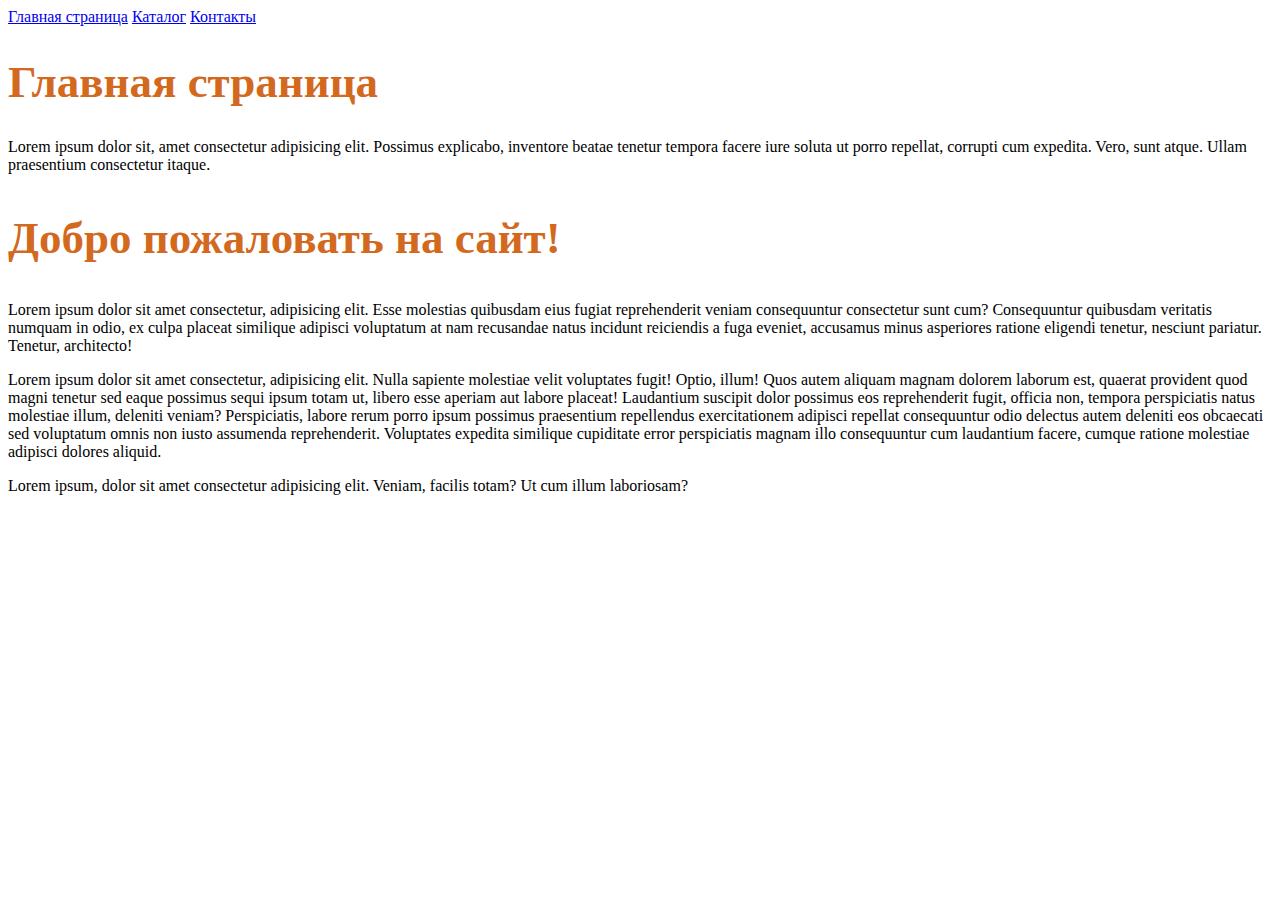
<file: HW1/index.html>
<!DOCTYPE html>
<html lang="ru">
<head>
    <meta charset="UTF-8">
    <meta name="viewport" content="width=device-width, initial-scale=1.0">
    <title>Главная</title>
    <link rel="stylesheet" href="./styles/style.css">
</head>
<body>
    <a href="index.html">Главная страница</a>
    <a href="catalog.html">Каталог</a>
    <a href="contacts.html">Контакты</a>

    <h1 class="title">Главная страница</h1>

    <p>Lorem ipsum dolor sit, amet consectetur adipisicing elit. Possimus explicabo, inventore beatae tenetur tempora facere iure soluta ut porro repellat, corrupti cum expedita. Vero, sunt atque. Ullam praesentium consectetur itaque.</p>

    <h2 class="title">Добро пожаловать на сайт!</h2>

    <p>Lorem ipsum dolor sit amet consectetur, adipisicing elit. Esse molestias quibusdam eius fugiat reprehenderit veniam consequuntur consectetur sunt cum? Consequuntur quibusdam veritatis numquam in odio, ex culpa placeat similique adipisci voluptatum at nam recusandae natus incidunt reiciendis a fuga eveniet, accusamus minus asperiores ratione eligendi tenetur, nesciunt pariatur. Tenetur, architecto!</p>
    <p>Lorem ipsum dolor sit amet consectetur, adipisicing elit. Nulla sapiente molestiae velit voluptates fugit! Optio, illum! Quos autem aliquam magnam dolorem laborum est, quaerat provident quod magni tenetur sed eaque possimus sequi ipsum totam ut, libero esse aperiam aut labore placeat! Laudantium suscipit dolor possimus eos reprehenderit fugit, officia non, tempora perspiciatis natus molestiae illum, deleniti veniam? Perspiciatis, labore rerum porro ipsum possimus praesentium repellendus exercitationem adipisci repellat consequuntur odio delectus autem deleniti eos obcaecati sed voluptatum omnis non iusto assumenda reprehenderit. Voluptates expedita similique cupiditate error perspiciatis magnam illo consequuntur cum laudantium facere, cumque ratione molestiae adipisci dolores aliquid.</p>
    <p>Lorem ipsum, dolor sit amet consectetur adipisicing elit. Veniam, facilis totam? Ut cum illum laboriosam?</p>
</body>
</html>
</file>
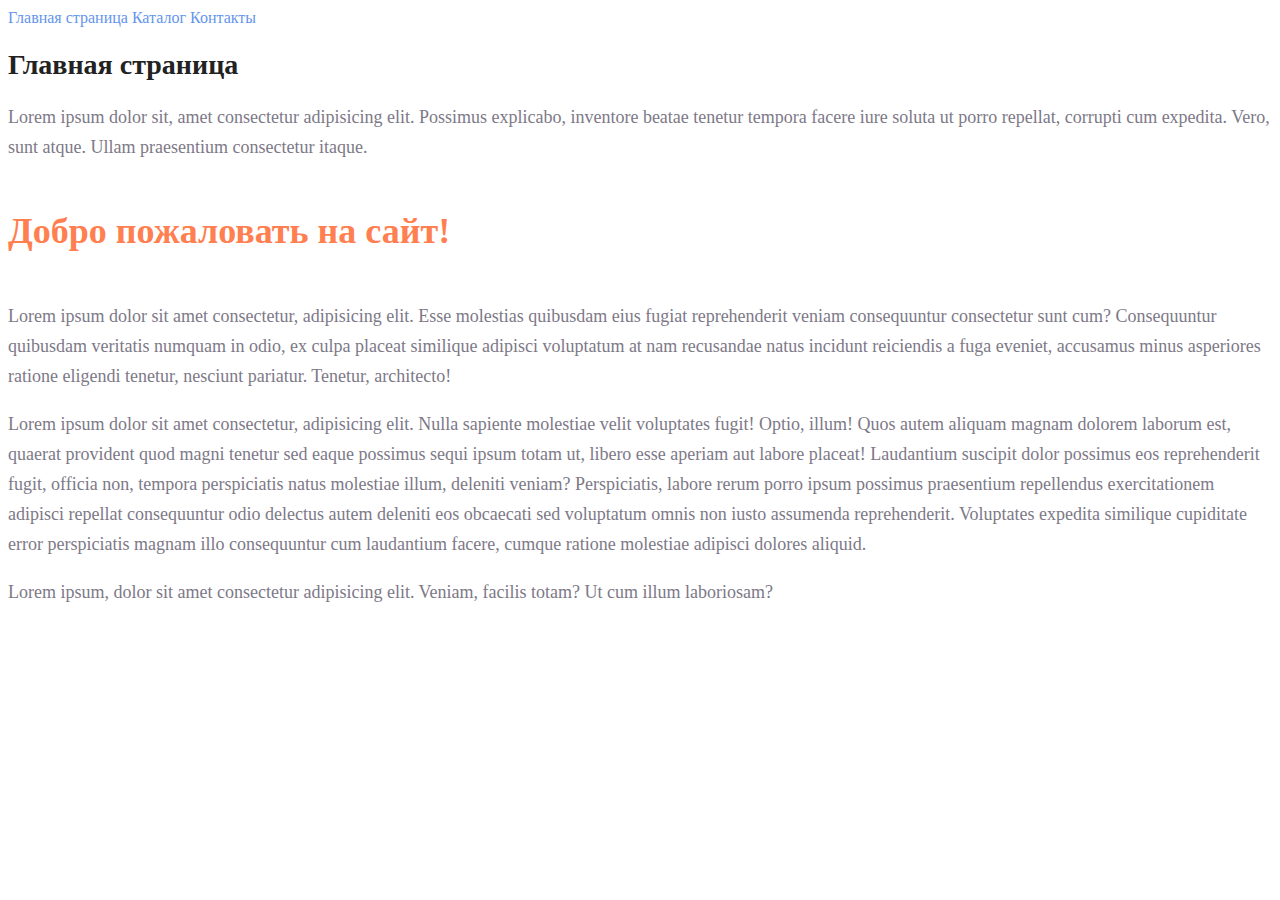
<file: HW2/index.html>
<!DOCTYPE html>
<html lang="ru">
<head>
    <meta charset="UTF-8">
    <meta name="viewport" content="width=device-width, initial-scale=1.0">
    <title>Главная</title>
    <link rel="stylesheet" href="./styles/style.css">
</head>
<body>
    <a class="menu" href="index.html">Главная страница</a>
    <a class="menu" href="catalog.html">Каталог</a>
    <a class="menu" href="contacts.html">Контакты</a>

    <h1 class="title">Главная страница</h1>

    <p class="par">Lorem ipsum dolor sit, amet consectetur adipisicing elit. Possimus explicabo, inventore beatae tenetur tempora facere iure soluta ut porro repellat, corrupti cum expedita. Vero, sunt atque. Ullam praesentium consectetur itaque.</p>

    <h2 class="title_two">Добро пожаловать на сайт!</h2>

    <p class="par">Lorem ipsum dolor sit amet consectetur, adipisicing elit. Esse molestias quibusdam eius fugiat reprehenderit veniam consequuntur consectetur sunt cum? Consequuntur quibusdam veritatis numquam in odio, ex culpa placeat similique adipisci voluptatum at nam recusandae natus incidunt reiciendis a fuga eveniet, accusamus minus asperiores ratione eligendi tenetur, nesciunt pariatur. Tenetur, architecto!</p>
    <p class="par">Lorem ipsum dolor sit amet consectetur, adipisicing elit. Nulla sapiente molestiae velit voluptates fugit! Optio, illum! Quos autem aliquam magnam dolorem laborum est, quaerat provident quod magni tenetur sed eaque possimus sequi ipsum totam ut, libero esse aperiam aut labore placeat! Laudantium suscipit dolor possimus eos reprehenderit fugit, officia non, tempora perspiciatis natus molestiae illum, deleniti veniam? Perspiciatis, labore rerum porro ipsum possimus praesentium repellendus exercitationem adipisci repellat consequuntur odio delectus autem deleniti eos obcaecati sed voluptatum omnis non iusto assumenda reprehenderit. Voluptates expedita similique cupiditate error perspiciatis magnam illo consequuntur cum laudantium facere, cumque ratione molestiae adipisci dolores aliquid.</p>
    <p class="par">Lorem ipsum, dolor sit amet consectetur adipisicing elit. Veniam, facilis totam? Ut cum illum laboriosam?</p>
</body>
</html>
</file>
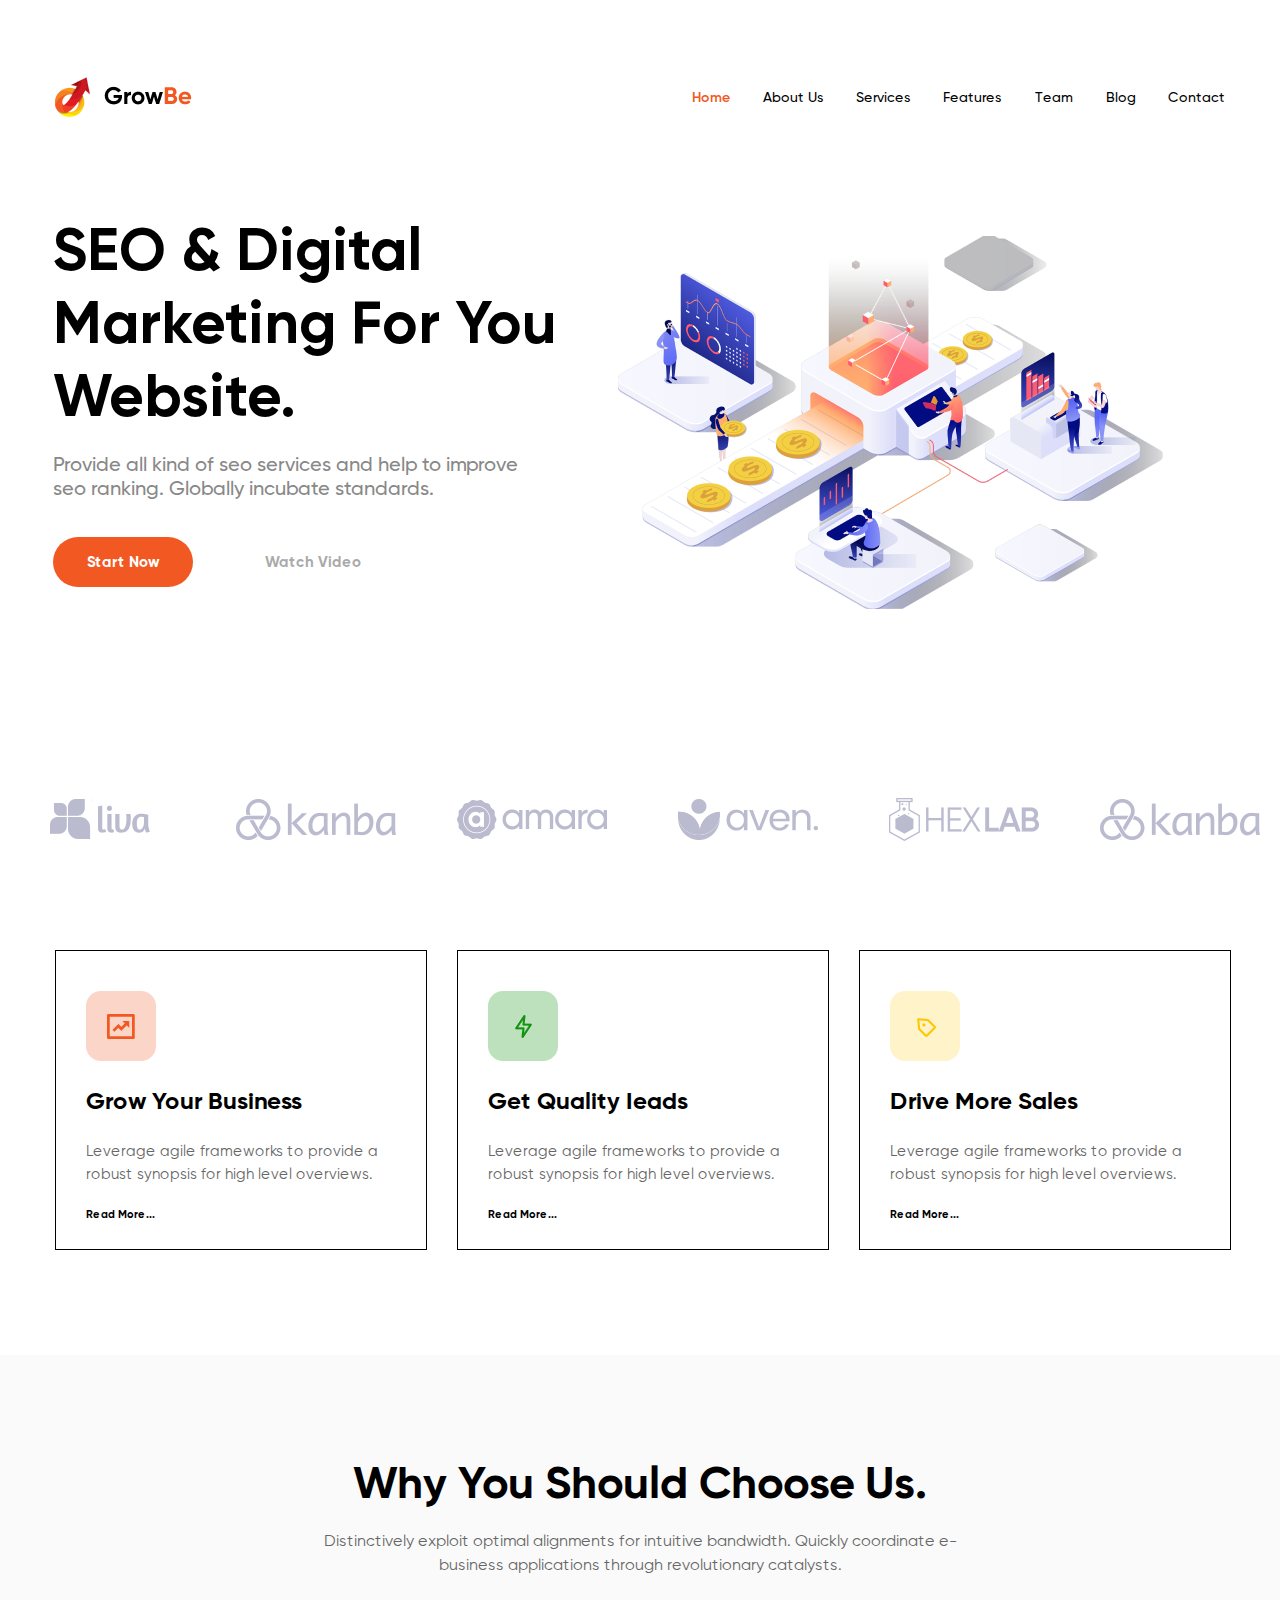
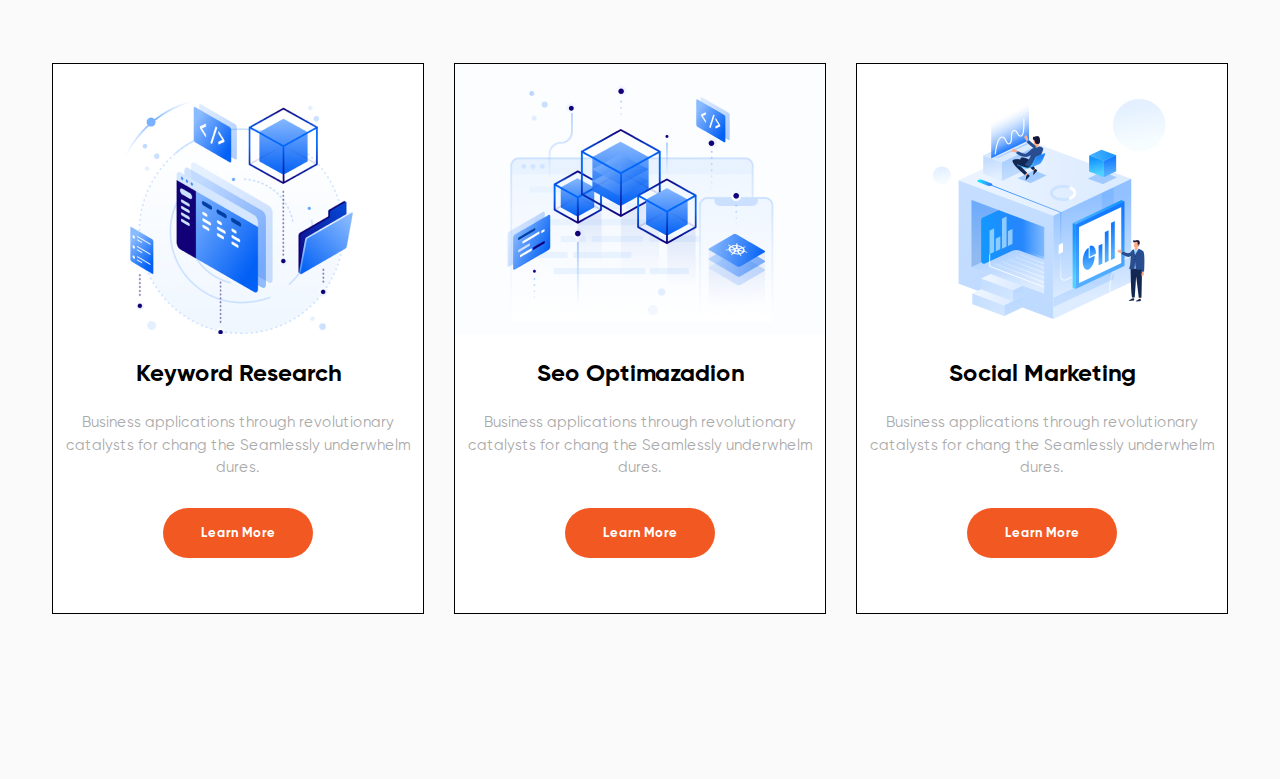
<file: HW3/index.html>
<!DOCTYPE html>
<html lang="en">
<head>
    <meta charset="UTF-8">
    <meta name="viewport" content="width=device-width, initial-scale=1.0">
    <title>GrowBe</title>
    <link rel="stylesheet" href="./assets/styles/style.css">
</head>
<body>
    <div class="header">
        <img src="./assets/img/Logo.png">
        <div class="header-links">
            <a class="header-item-home" href="#">Home</a>
            <a class="header-item" href="#">About Us</a>
            <a class="header-item" href="#">Services</a>
            <a class="header-item" href="#">Features</a>
            <a class="header-item" href="#">Team</a>
            <a class="header-item" href="#">Blog</a>
            <a class="header-item" href="#">Contact</a>
        </div>
    </div>
    <section class="intro">
        <div>
            <h1 class="intro-title">SEO & Digital Marketing For You Website.</h1>
            <p class="intro-text">Provide all kind of seo services and help to improve seo ranking. Globally incubate standards.</p>
            <div class="intro-button-wrapper">
                <button class="intro-button-start">Start Now</button>
                <a class="intro-button">Watch Video</a>
            </div>
        </div>
        <img src="./assets/img/main_img.png">
    </section>
    <section>
        <div class="logo">
            <img src="./assets/img/logo/1.png" alt="">
            <img src="./assets/img/logo/2.png" alt="">
            <img src="./assets/img/logo/3.png" alt="">
            <img src="./assets/img/logo/4.png" alt="">
            <img src="./assets/img/logo/5.png" alt="">
            <img src="./assets/img/logo/6.png" alt="">
        </div>
    </section>

    <section class="about">
        
        <div class="about_item">        
            <img class="about_img" src="./assets/img/about/icon.png" alt="">
            <h2 class="about_title">Grow Your Business</h2>
            <p class="about_text">Leverage agile frameworks to provide a robust synopsis for high level overviews.</p>
            <p class="about_link">Read More...</p>
        </div>

        <div class="about_item">        
            <img class="about_img" src="./assets/img/about/icon (1).png" alt="">
            <h2 class="about_title">Get Quality Ieads</h2>
            <p class="about_text">Leverage agile frameworks to provide a robust synopsis for high level overviews.</p>
            <p class="about_link">Read More...</p>
        </div>

        <div class="about_item">        
            <img class="about_img" src="./assets/img/about/icon (2).png" alt="">
            <h2 class="about_title">Drive More Sales</h2>
            <p class="about_text">Leverage agile frameworks to provide a robust synopsis for high level overviews.</p>
            <p class="about_link">Read More...</p>
        </div>
    </section>

    <section class="services_background">
        <div class="services">
        <header class="header-section">
            <div class="services_title">
                <h1 class="services_title_main">Why You Should Choose Us.</h1>
                <p class="services_title_par">Distinctively exploit optimal alignments for intuitive bandwidth. Quickly coordinate e-business applications through revolutionary catalysts.</p>
            </div>
        </header>

        <div class="services_main">
            <div class="services_choose">
                <img class="services_img" src="./assets/img/services/illustration.png" alt="">
                <h2 class="services_title_choose">Keyword Research</h2>
                <p class="services_text">Business applications through revolutionary catalysts for chang the Seamlessly underwhelm dures.</p>
                <div class="services_button_view">
                    <button class="services_button">Learn More</button>
                </div>
            </div>

            <div class="services_choose">
                <img class="services_img" src="./assets/img/services/illustration (1).png" alt="">
                <h2 class="services_title_choose">Seo Optimazadion</h2>
                <p class="services_text">Business applications through revolutionary catalysts for chang the Seamlessly underwhelm dures.</p>
                <div class="services_button_view">
                    <button class="services_button">Learn More</button>
                </div>
            </div>

            <div class="services_choose">
                <img class="services_img" src="./assets/img/services/illustration (2).png" alt="">
                <h2 class="services_title_choose">Social Marketing</h2>
                <p class="services_text">Business applications through revolutionary catalysts for chang the Seamlessly underwhelm dures.</p>
                <div class="services_button_view">
                    <button class="services_button">Learn More</button>
                </div>
            </div>
        </div>
    </div>
    </section>
</body>
</html>
</file>
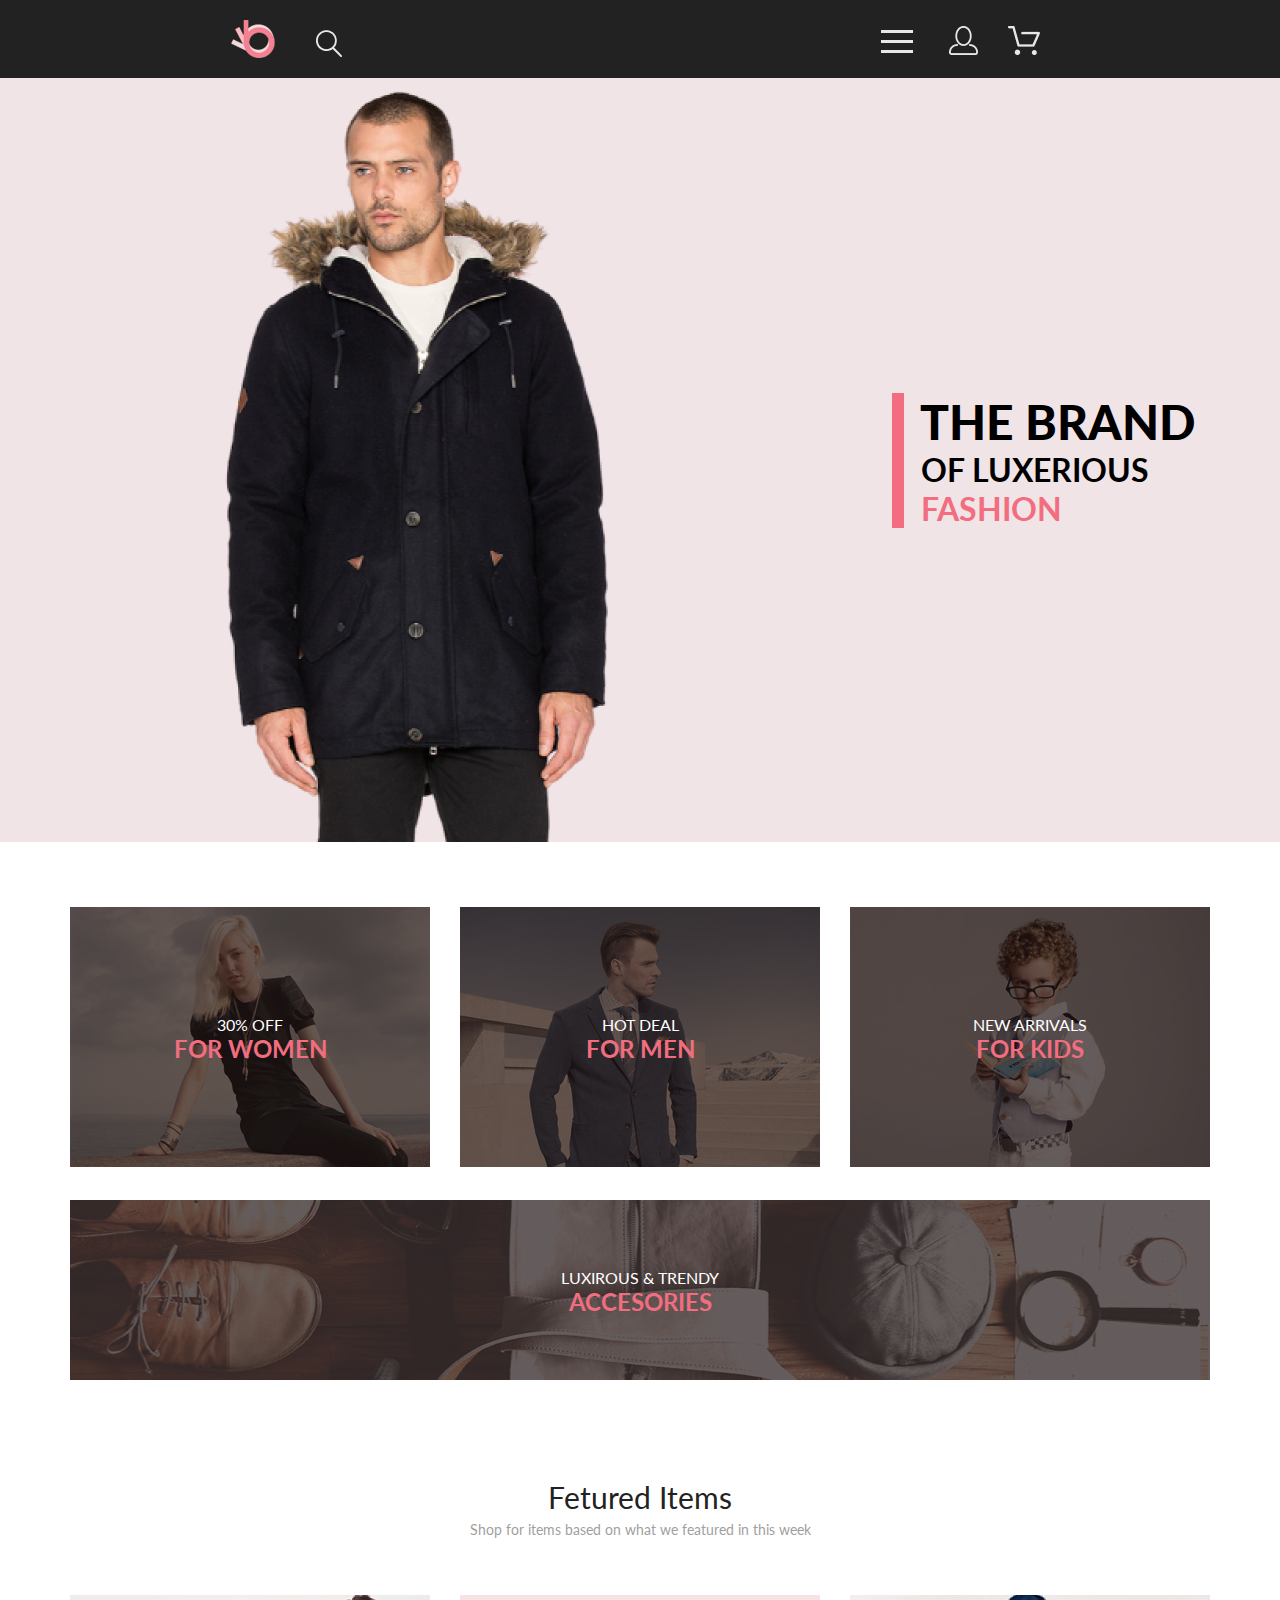
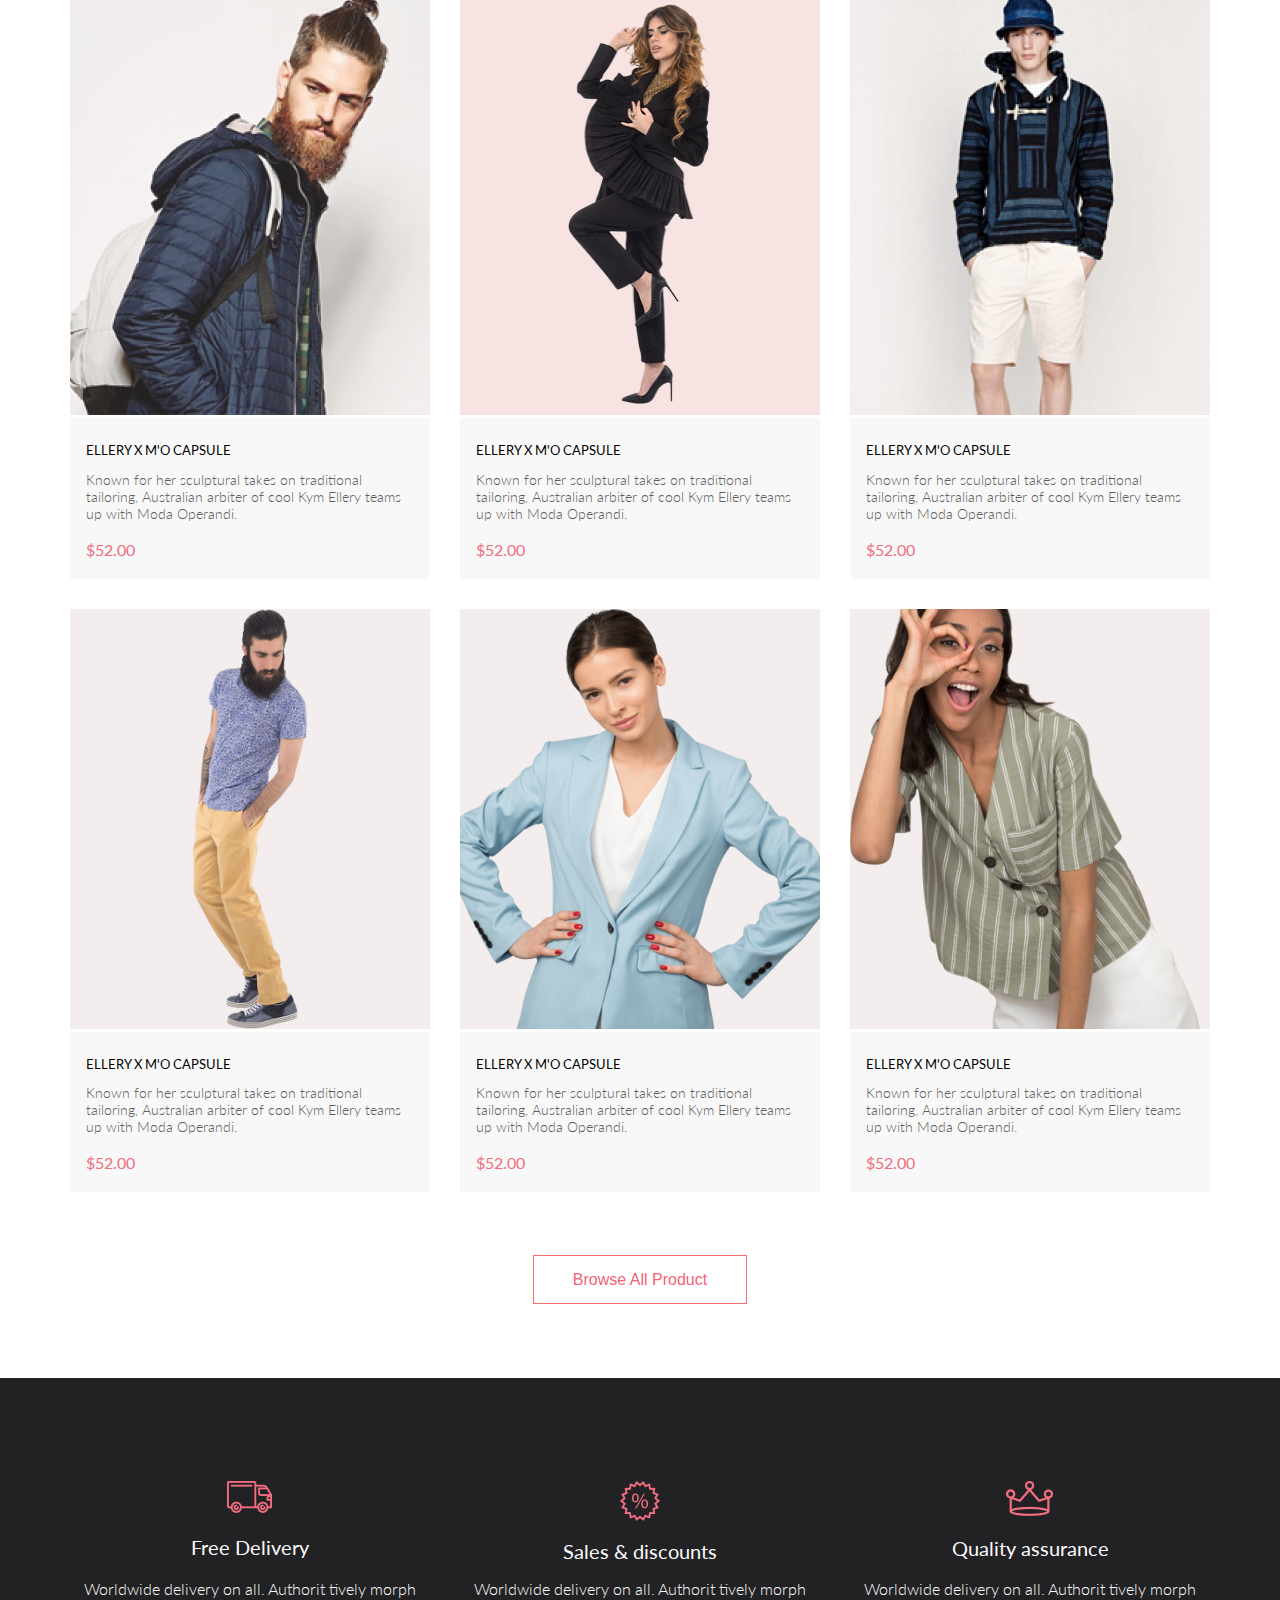
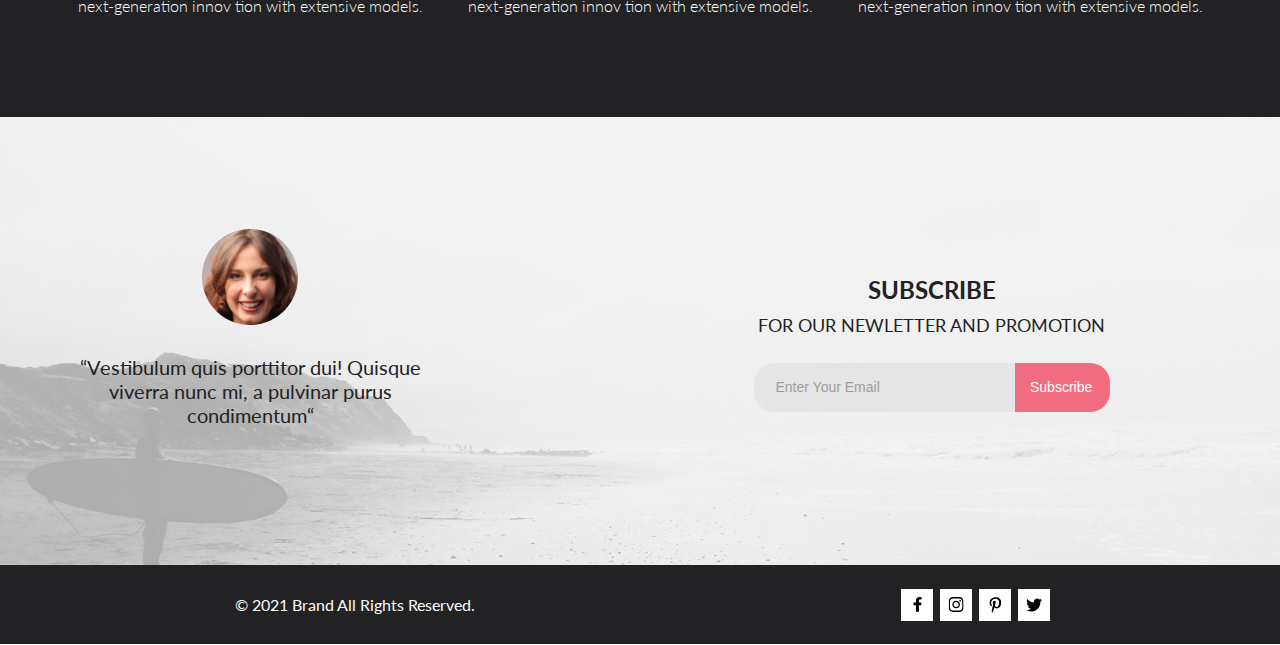
<file: sem11/index.html>
<!DOCTYPE html>
<html lang="en">
<head>
    <meta charset="UTF-8">
    <meta name="viewport" content="width=device-width, initial-scale=1.0">
    <title>Document</title>
    <link href="https://fonts.googleapis.com/css2?family=Lato:wght@300;400;700;900&display=swap" rel="stylesheet">
    <link rel="stylesheet" href="./assets/styles/style.css">
</head>
<body>
    <div class="header">
        <div class="header_item">
            <div class="logo">
                <img src="./assets/img/logo/Logo.png" alt="">
            </div>
            <div class="header_btn">
                <div class="burger">

                    <input id="toggle" type="checkbox">
                    <label class="menu_btn" for="toggle">
                        <span></span>
                    </label>
                    
                    <ul class="menu_box">
                    <li><h2>MENU</h2></li>
                    <li><h3>MAN</h3></li>
                    <li><a class="menu_item" href="#">Accessories</a></li>
                    <li><a class="menu_item" href="#">Bags</a></li>
                    <li><a class="menu_item" href="#">Denim</a></li>
                    <li><a class="menu_item" href="#">T-Shirts</a></li>
                    <li><h3>WOMAN</h3></li>
                    <li><a class="menu_item" href="#">Accessories</a></li>
                    <li><a class="menu_item" href="#">Jackets & Coats</a></li>
                    <li><a class="menu_item" href="#">Polos</a></li>
                    <li><a class="menu_item" href="#">T-Shirts</a></li>
                    <li><a class="menu_item" href="#">Shirts</a></li>
                    <li><h3>KIDS</h3></li>
                    <li><a class="menu_item" href="#">Accessories</a></li>
                    <li><a class="menu_item" href="#">Jackets & Coats</a></li>
                    <li><a class="menu_item" href="#">Polos</a></li>
                    <li><a class="menu_item" href="#">T-Shirts</a></li>
                    <li><a class="menu_item" href="#">Shirts</a></li>
                    <li><a class="menu_item" href="#">Bags</a></li>
                </ul>
                </div>
                <a>
                    <img class="profile" src="./assets/img/logo/Forma2.png" alt="">
                </a>
                <a>
                    <img class="cart" src="./assets/img/logo/Forma3.png" alt="">
                </a>
            </div>
        </div>
    </div>
    
    <section class="intro">
   
            <img class="intro_img" src="./assets/img/title/Layer_57-removebg-preview 1.png" alt="">
            <div class="intro_title">
                <h1 class="brand">THE BRAND</h1>
                <h2 class="luxerious">OF LUXERIOUS <span class="fashion">FASHION</span> </h2>
            </div>

    </section>


    <section class="catalog">
        <div class="catalog_card">
            <div class="catalog_card_elem">
                <img class="catalog_img" src="./assets/img/menu/women.png" alt="">
                <div class="catalog_elem">
                    <p>30% OFF</p>
                    <h2>FOR WOMEN</h2>              
                </div>
            </div>
               
            <div class="catalog_card_elem">
                <img class="catalog_img" src="./assets/img/menu/men.jpg" alt="">
                <div class="catalog_elem">
                    <p>HOT DEAL</p>
                    <h2>FOR MEN</h2>
                </div>
            </div>        

            <div class="catalog_card_elem">
                <img class="catalog_img" src="./assets/img/menu/kids.jpg" alt="">
                <div class="catalog_elem">
                    <p>NEW ARRIVALS</p>
                    <h2>FOR KIDS</h2>
                </div>
            </div>    

            <div class="catalog_card_elem card_big">
                <img class="catalog_img big_img" src="./assets/img/menu/accesories.jpg" alt="">
                <div class="catalog_elem">
                    <p>LUXIROUS & TRENDY</p>
                    <h2>ACCESORIES</h2>
                </div>
            </div>
        </div>
    </section>

    <section class="capsule header">
        <div class="capsule_header">
            <h1 class="capsule_title">Fetured Items</h1>
            <p class="capsule_text">Shop for items based on what we featured in this week</p>
        </div> 

        <div class="capsule_product">
            <div class="capsule_card">
                <div class="product">
                    <img class="product" src="./assets/img/capsule/1 (1).jpg" alt="">
                    <button class="product_btn"><img src="./assets/img/capsule/forma1.png" alt="">Add to Cart</button>
                </div>
                <div class="product_text">
                    <h2>ELLERY X M'O CAPSULE</h2>
                    <p>Known for her sculptural takes on traditional tailoring, Australian arbiter of cool Kym Ellery teams up with Moda Operandi.</p>
                    <h1>$52.00</h1>
                </div>
            </div>

            <div class="capsule_card">
                    <div class="product">
                        <img class="product path_two" src="./assets/img/capsule/2.png" alt="">
                        <button class="product_btn"><img src="./assets/img/capsule/forma1.png" alt="">Add to Cart</button>
                    </div>
                <div class="product_text">
                    <h2>ELLERY X M'O CAPSULE</h2>
                    <p>Known for her sculptural takes on traditional tailoring, Australian arbiter of cool Kym Ellery teams up with Moda Operandi.</p>
                    <h1>$52.00</h1>
                </div>
            </div>

            <div class="capsule_card">
                <div class="product">
                    <img class="product" src="./assets/img/capsule/3.jpg" alt="">
                    <button class="product_btn"><img src="./assets/img/capsule/forma1.png" alt="">Add to Cart</button>
                </div>
                <div class="product_text">
                    <h2>ELLERY X M'O CAPSULE</h2>
                    <p>Known for her sculptural takes on traditional tailoring, Australian arbiter of cool Kym Ellery teams up with Moda Operandi.</p>
                    <h1>$52.00</h1>
                </div>
            </div>

            <div class="capsule_card">
                <div class="product">
                    <img class="product" src="./assets/img/capsule/4.jpg" alt="">
                    <button class="product_btn"><img src="./assets/img/capsule/forma1.png" alt="">Add to Cart</button>
                </div>
                <div class="product_text">
                    <h2>ELLERY X M'O CAPSULE</h2>
                    <p>Known for her sculptural takes on traditional tailoring, Australian arbiter of cool Kym Ellery teams up with Moda Operandi.</p>
                    <h1>$52.00</h1>
                </div>
            </div>

            <div class="capsule_card">
                <div class="product">
                    <img class="product" src="./assets/img/capsule/5.jpg" alt="">
                    <button class="product_btn"><img src="./assets/img/capsule/forma1.png" alt="">Add to Cart</button>
                </div>
                <div class="product_text">
                    <h2>ELLERY X M'O CAPSULE</h2>
                    <p>Known for her sculptural takes on traditional tailoring, Australian arbiter of cool Kym Ellery teams up with Moda Operandi.</p>
                    <h1>$52.00</h1>
                </div>
            </div>

            <div class="capsule_card">
                <div class="product">
                    <img class="product" src="./assets/img/capsule/6.jpg" alt="">
                    <button class="product_btn"><img src="./assets/img/capsule/forma1.png" alt="">Add to Cart</button>
                </div>
                <div class="product_text">
                    <h2>ELLERY X M'O CAPSULE</h2>
                    <p>Known for her sculptural takes on traditional tailoring, Australian arbiter of cool Kym Ellery teams up with Moda Operandi.</p>
                    <h1>$52.00</h1>
                </div>
            </div>


        </div>
        <div class="all_button">
            <button class="button_button">Browse All Product</button>
        </div>
    </section>

    <section class="about header">
        <div class="about_info">
            <div class="about_info_chapter">
                <img src="./assets/img/about/1.png" alt="">
                <h2>Free Delivery</h2>
                <p>Worldwide delivery on all. Authorit tively morph next-generation innov tion with extensive models.</p>
            </div>
            <div class="about_info_chapter">
                <img src="./assets/img/about/2.png" alt="">
                <h2>Sales & discounts</h2>
                <p>Worldwide delivery on all. Authorit tively morph next-generation innov tion with extensive models.</p>
            </div>
            <div class="about_info_chapter">
                <img src="./assets/img/about/3.png" alt="">
                <h2>Quality assurance</h2>
                <p>Worldwide delivery on all. Authorit tively morph next-generation innov tion with extensive models.</p>
            </div>
        </div>

        <div class="about_contact">
            <div class="about_contacts">
                <div class="about_contact_woman">
                    <img class="woman_img" src="./assets/img/contact/Intersect.png" alt="">
                    <p>“Vestibulum quis porttitor dui! Quisque viverra nunc mi, a pulvinar purus condimentum“</p>
                </div>
                <div class="about_contact_form">
                    <div class="about_contact_form_text">
                        <h2>SUBSCRIBE </h2>
                        <p>FOR OUR NEWLETTER AND PROMOTION</p>
                    </div>
                    <div class="about_contact_form_button">
                        <form action="#">
                            <input required type="email" placeholder="Enter Your Email">
                            <button type="submit">Subscribe</button>
                        </form>
                    </div>
                </div>
            </div>
        </div>
        <footer>
            <div class="footer_logo header">
                <p>© 2021  Brand  All Rights Reserved.</p>
                <div class="footer_icons">
                    <div class="social_item"><svg class="social_logo" xmlns="http://www.w3.org/2000/svg" width="11"
                        height="16" viewBox="0 0 11 16" fill="none">
                        <path
                            d="M9.08836 8.28L9.50686 5.61602H6.89022V3.88729C6.89022 3.15847 7.25574 2.44806 8.42765 2.44806H9.61722V0.179975C9.61722 0.179975 8.53772 0 7.50561 0C5.35073 0 3.9422 1.27593 3.9422 3.5857V5.61602H1.54688V8.28H3.9422V14.72H6.89022V8.28H9.08836Z" />
                    </svg></div>
                    <div class="social_item"><svg class="social_logo" xmlns="http://www.w3.org/2000/svg" width="16" height="17"
                        viewBox="0 0 16 17" fill="none">
                        <g clip-path="url(#clip0_190_1610)">
                            <path
                                d="M8.13677 4.68162C6.02163 4.68162 4.31555 6.38494 4.31555 8.49666C4.31555 10.6084 6.02163 12.3117 8.13677 12.3117C10.2519 12.3117 11.958 10.6084 11.958 8.49666C11.958 6.38494 10.2519 4.68162 8.13677 4.68162ZM8.13677 10.9769C6.76991 10.9769 5.65248 9.86463 5.65248 8.49666C5.65248 7.12869 6.76658 6.01639 8.13677 6.01639C9.50695 6.01639 10.6211 7.12869 10.6211 8.49666C10.6211 9.86463 9.50363 10.9769 8.13677 10.9769ZM13.0056 4.52557C13.0056 5.02029 12.6065 5.41541 12.1143 5.41541C11.6188 5.41541 11.223 5.01697 11.223 4.52557C11.223 4.03416 11.6221 3.63572 12.1143 3.63572C12.6065 3.63572 13.0056 4.03416 13.0056 4.52557ZM15.5364 5.42869C15.4799 4.2367 15.2072 3.18084 14.3325 2.31092C13.4612 1.441 12.4036 1.16873 11.2097 1.10897C9.9792 1.03924 6.29101 1.03924 5.0605 1.10897C3.8699 1.16541 2.81233 1.43768 1.93768 2.3076C1.06302 3.17752 0.793639 4.23338 0.733776 5.42537C0.663937 6.65389 0.663937 10.3361 0.733776 11.5646C0.790313 12.7566 1.06302 13.8125 1.93768 14.6824C2.81233 15.5523 3.86658 15.8246 5.0605 15.8844C6.29101 15.9541 9.9792 15.9541 11.2097 15.8844C12.4036 15.8279 13.4612 15.5556 14.3325 14.6824C15.2039 13.8125 15.4766 12.7566 15.5364 11.5646C15.6063 10.3361 15.6063 6.65721 15.5364 5.42869ZM13.9468 12.8828C13.6874 13.5336 13.1852 14.0349 12.53 14.2972C11.5489 14.6857 9.22094 14.5961 8.13677 14.5961C7.05259 14.5961 4.72128 14.6824 3.74353 14.2972C3.09169 14.0383 2.58951 13.5369 2.32678 12.8828C1.93768 11.9033 2.02747 9.57908 2.02747 8.49666C2.02747 7.41424 1.941 5.0867 2.32678 4.11053C2.58619 3.45975 3.08837 2.95838 3.74353 2.69608C4.72461 2.3076 7.05259 2.39725 8.13677 2.39725C9.22094 2.39725 11.5523 2.31092 12.53 2.69608C13.1818 2.95506 13.684 3.45643 13.9468 4.11053C14.3359 5.09002 14.2461 7.41424 14.2461 8.49666C14.2461 9.57908 14.3359 11.9066 13.9468 12.8828Z" />
                        </g>
                        <defs>
                            <clipPath id="clip0_190_1610">
                                <rect width="14.8991" height="17" fill="white" transform="translate(0.68396)" />
                            </clipPath>
                        </defs>
                    </svg></div>
                    <div class="social_item"><svg class="social_logo" xmlns="http://www.w3.org/2000/svg" width="13" height="16"
                            viewBox="0 0 13 16" fill="none">
                            <g clip-path="url(#clip0_190_1618)">
                                <path
                                    d="M6.7402 0.203125C3.55552 0.203125 0.408081 2.34063 0.408081 5.8C0.408081 8 1.63726 9.25 2.38221 9.25C2.68951 9.25 2.86643 8.3875 2.86643 8.14375C2.86643 7.85313 2.13079 7.23438 2.13079 6.025C2.13079 3.5125 4.03043 1.73125 6.48878 1.73125C8.60259 1.73125 10.167 2.94062 10.167 5.1625C10.167 6.82187 9.50585 9.93437 7.3641 9.93437C6.59121 9.93437 5.93006 9.37187 5.93006 8.56563C5.93006 7.38438 6.74951 6.24062 6.74951 5.02187C6.74951 2.95312 3.83487 3.32812 3.83487 5.82812C3.83487 6.35313 3.90006 6.93437 4.13286 7.4125C3.70451 9.26875 2.82919 12.0344 2.82919 13.9469C2.82919 14.5375 2.91299 15.1188 2.96886 15.7094C3.0744 15.8281 3.02163 15.8156 3.18304 15.7563C4.74744 13.6 4.69157 13.1781 5.39928 10.3562C5.78107 11.0875 6.76814 11.4812 7.55034 11.4812C10.8468 11.4812 12.3274 8.24688 12.3274 5.33125C12.3274 2.22813 9.66415 0.203125 6.7402 0.203125Z" />
                            </g>
                            <defs>
                                <clipPath id="clip0_190_1618">
                                    <rect width="11.9193" height="16" fill="white" transform="translate(0.408081)" />
                                </clipPath>
                            </defs>
                    </svg></div>
                    <div class="social_item"><svg class="social_logo" xmlns="http://www.w3.org/2000/svg" width="17" height="16"
                            viewBox="0 0 17 16" fill="none">
                            <g clip-path="url(#clip0_190_1614)">
                                <path
                                    d="M14.4181 4.74107C14.4281 4.88319 14.4281 5.02535 14.4281 5.16747C14.4281 9.50247 11.1509 14.4974 5.16096 14.4974C3.31558 14.4974 1.60132 13.9593 0.159302 13.0253C0.421495 13.0558 0.673569 13.0659 0.94585 13.0659C2.46851 13.0659 3.8702 12.5482 4.98953 11.6649C3.5576 11.6345 2.3576 10.6903 1.94415 9.39081C2.14585 9.42125 2.34751 9.44156 2.5593 9.44156C2.85172 9.44156 3.14418 9.40094 3.41643 9.32991C1.92401 9.02531 0.80465 7.70553 0.80465 6.11163V6.07103C1.23825 6.31469 1.74249 6.46697 2.2769 6.48725C1.39959 5.89841 0.824826 4.89335 0.824826 3.75628C0.824826 3.14716 0.98614 2.58878 1.26851 2.10147C2.87187 4.09131 5.28195 5.39078 7.98443 5.53294C7.93403 5.28928 7.90376 5.0355 7.90376 4.78169C7.90376 2.97457 9.35586 1.5025 11.1609 1.5025C12.0987 1.5025 12.9457 1.89844 13.5407 2.53803C14.2768 2.39591 14.9827 2.12178 15.6079 1.74616C15.3659 2.5076 14.8516 3.14719 14.176 3.55325C14.8315 3.48222 15.4668 3.29944 16.0516 3.04566C15.608 3.69538 15.0533 4.27403 14.4181 4.74107Z" />
                            </g>
                            <defs>
                                <clipPath id="clip0_190_1614">
                                    <rect width="15.8924" height="16" fill="white" transform="translate(0.159302)" />
                                </clipPath>
                            </defs>
                    </svg></div>
                </div>
            </div>
        </footer>

    </section>
</body>
</html>
</file>
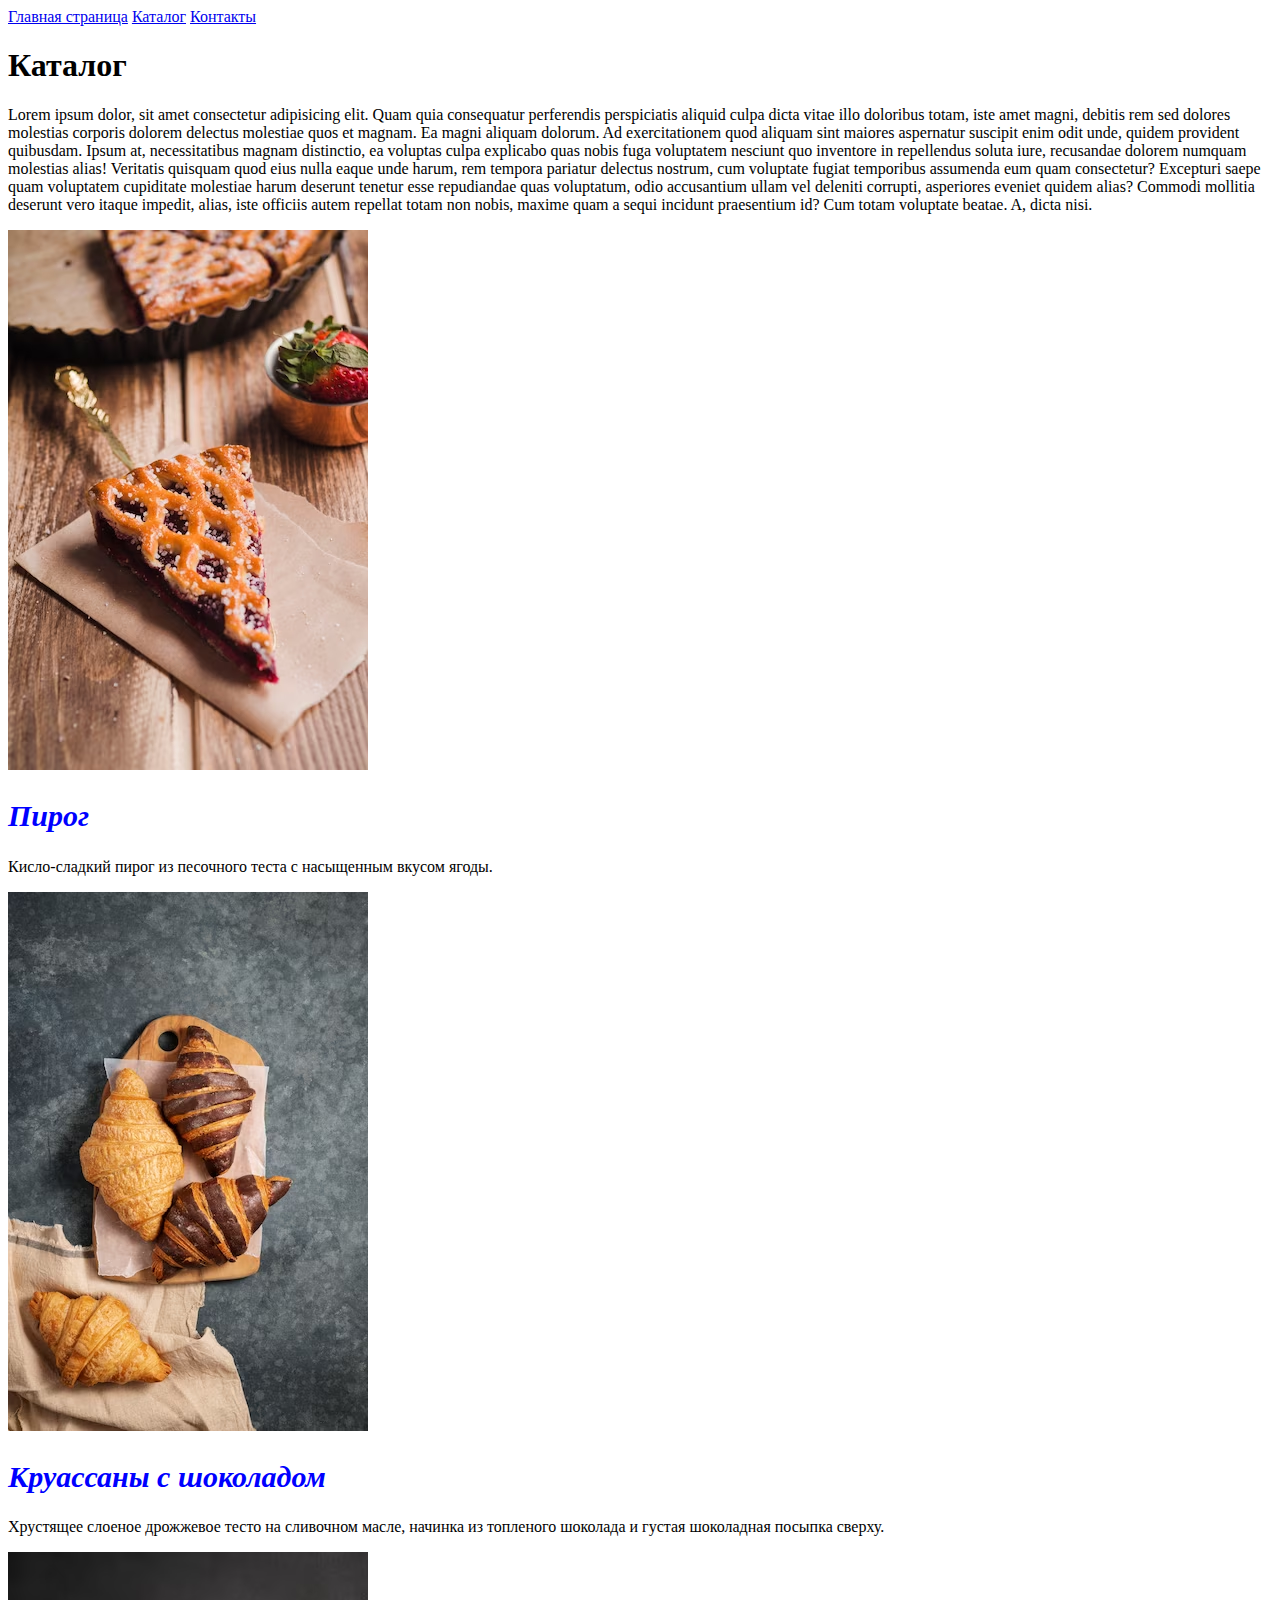
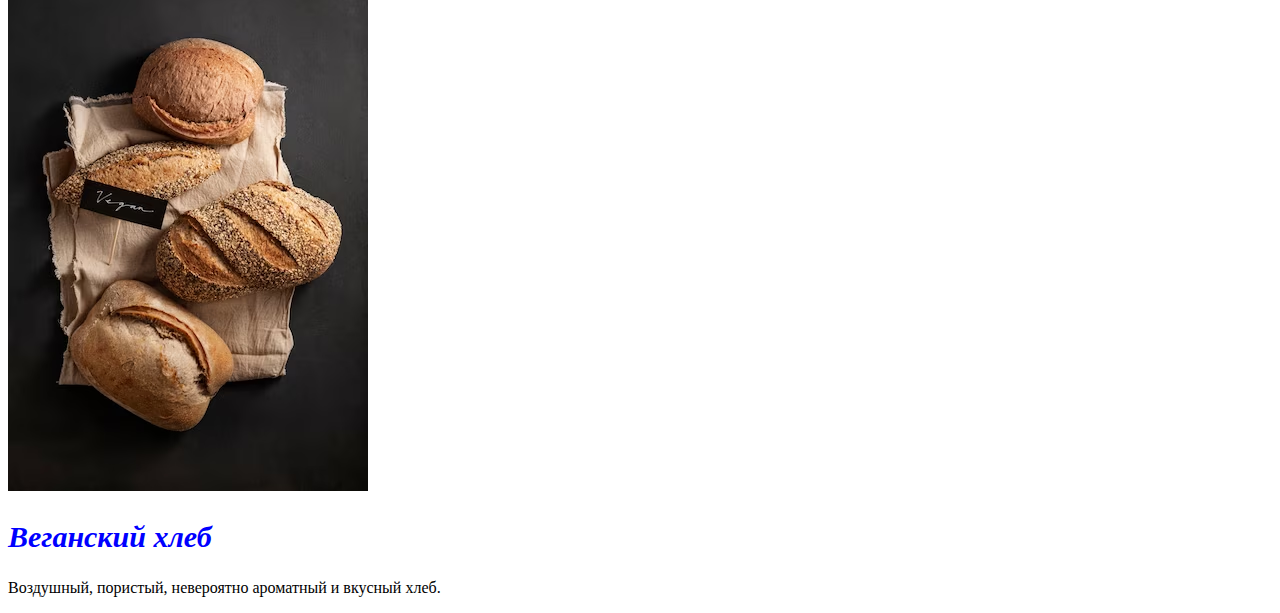
<file: HW1/catalog.html>
<!DOCTYPE html>
<html lang="ru">
<head>
    <meta charset="UTF-8">
    <meta name="viewport" content="width=
    , initial-scale=1.0">
    <title>Каталог</title>
    <link rel="stylesheet" href="./styles/style.css">
</head>
<body>
    <a href="index.html">Главная страница</a>
    <a href="catalog.html">Каталог</a>
    <a href="contacts.html">Контакты</a>

    <h1>Каталог</h1>

    <p>Lorem ipsum dolor, sit amet consectetur adipisicing elit. Quam quia consequatur perferendis perspiciatis aliquid culpa dicta vitae illo doloribus totam, iste amet magni, debitis rem sed dolores molestias corporis dolorem delectus molestiae quos et magnam. Ea magni aliquam dolorum. Ad exercitationem quod aliquam sint maiores aspernatur suscipit enim odit unde, quidem provident quibusdam. Ipsum at, necessitatibus magnam distinctio, ea voluptas culpa explicabo quas nobis fuga voluptatem nesciunt quo inventore in repellendus soluta iure, recusandae dolorem numquam molestias alias! Veritatis quisquam quod eius nulla eaque unde harum, rem tempora pariatur delectus nostrum, cum voluptate fugiat temporibus assumenda eum quam consectetur? Excepturi saepe quam voluptatem cupiditate molestiae harum deserunt tenetur esse repudiandae quas voluptatum, odio accusantium ullam vel deleniti corrupti, asperiores eveniet quidem alias? Commodi mollitia deserunt vero itaque impedit, alias, iste officiis autem repellat totam non nobis, maxime quam a sequi incidunt praesentium id? Cum totam voluptate beatae. A, dicta nisi.</p>

    <img src="./styles/images/slice-tasty-tart-with-jam_23-2147802436.avif">
    <h2 class="description">Пирог</h2>
    <p>Кисло-сладкий пирог из песочного теста с насыщенным вкусом ягоды.</p>

    <img src="./styles/images/top-view-vegan-baked-products-arrangement_23-2150165991.avif">
    <h2 class="description">Круассаны с шоколадом</h2>
    <p>Хрустящее слоеное дрожжевое тесто на сливочном масле, начинка из топленого шоколада и густая шоколадная посыпка сверху.</p>

    <img src="./styles/images/top-view-vegan-baked-products-arrangement_23-2150251747.avif">
    <h2 class="description">Веганский хлеб</h2>
    <p>Воздушный, пористый, невероятно ароматный и вкусный хлеб.</p>


</body>
</html>
</file>
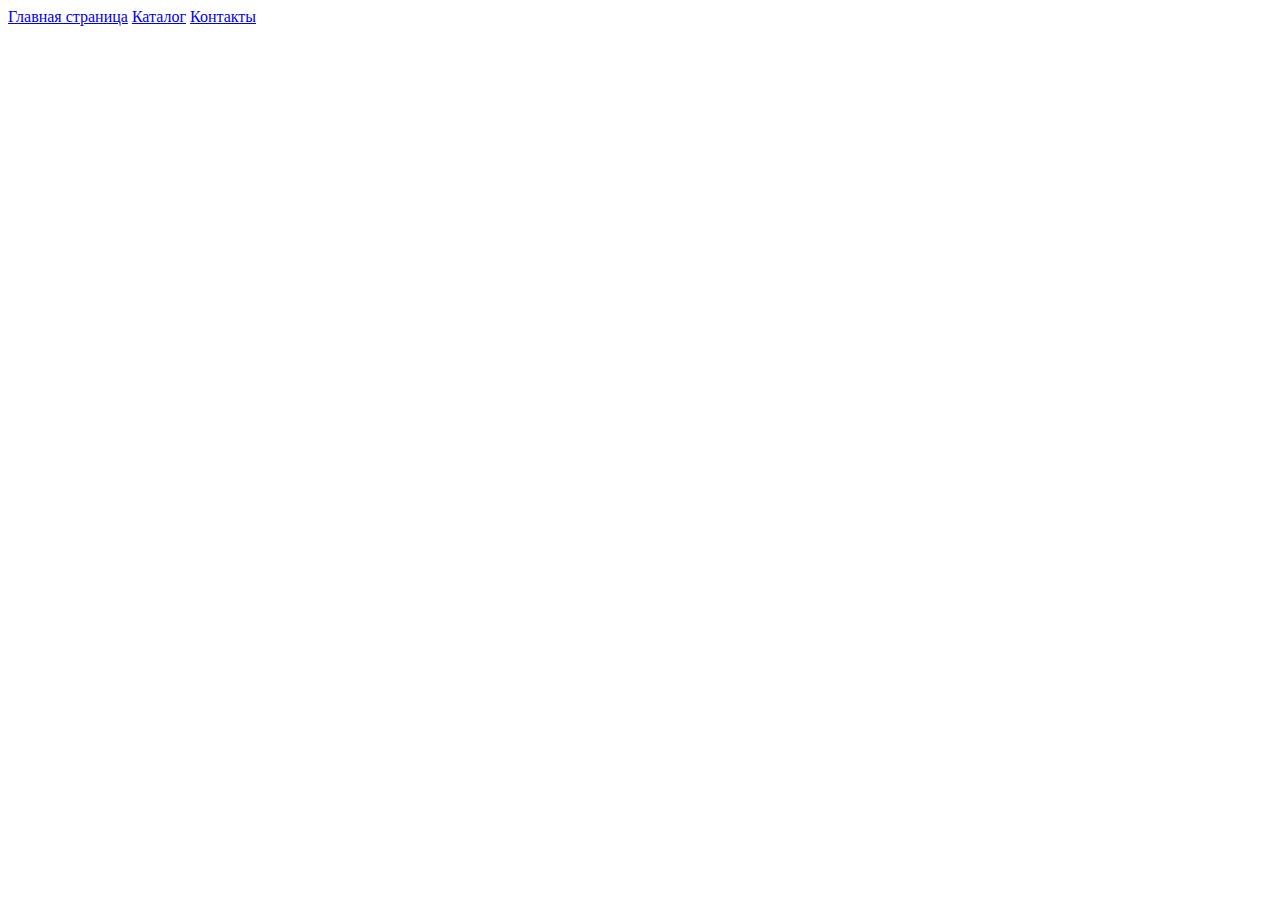
<file: HW1/contacts.html>
<!DOCTYPE html>
<html lang="ru">
<head>
    <meta charset="UTF-8">
    <meta name="viewport" content="width=device-width, initial-scale=1.0">
    <title>Контакты</title>
</head>
<body>
    <a href="index.html">Главная страница</a>
    <a href="catalog.html">Каталог</a>
    <a href="contacts.html">Контакты</a>
    
</body>
</html>
</file>
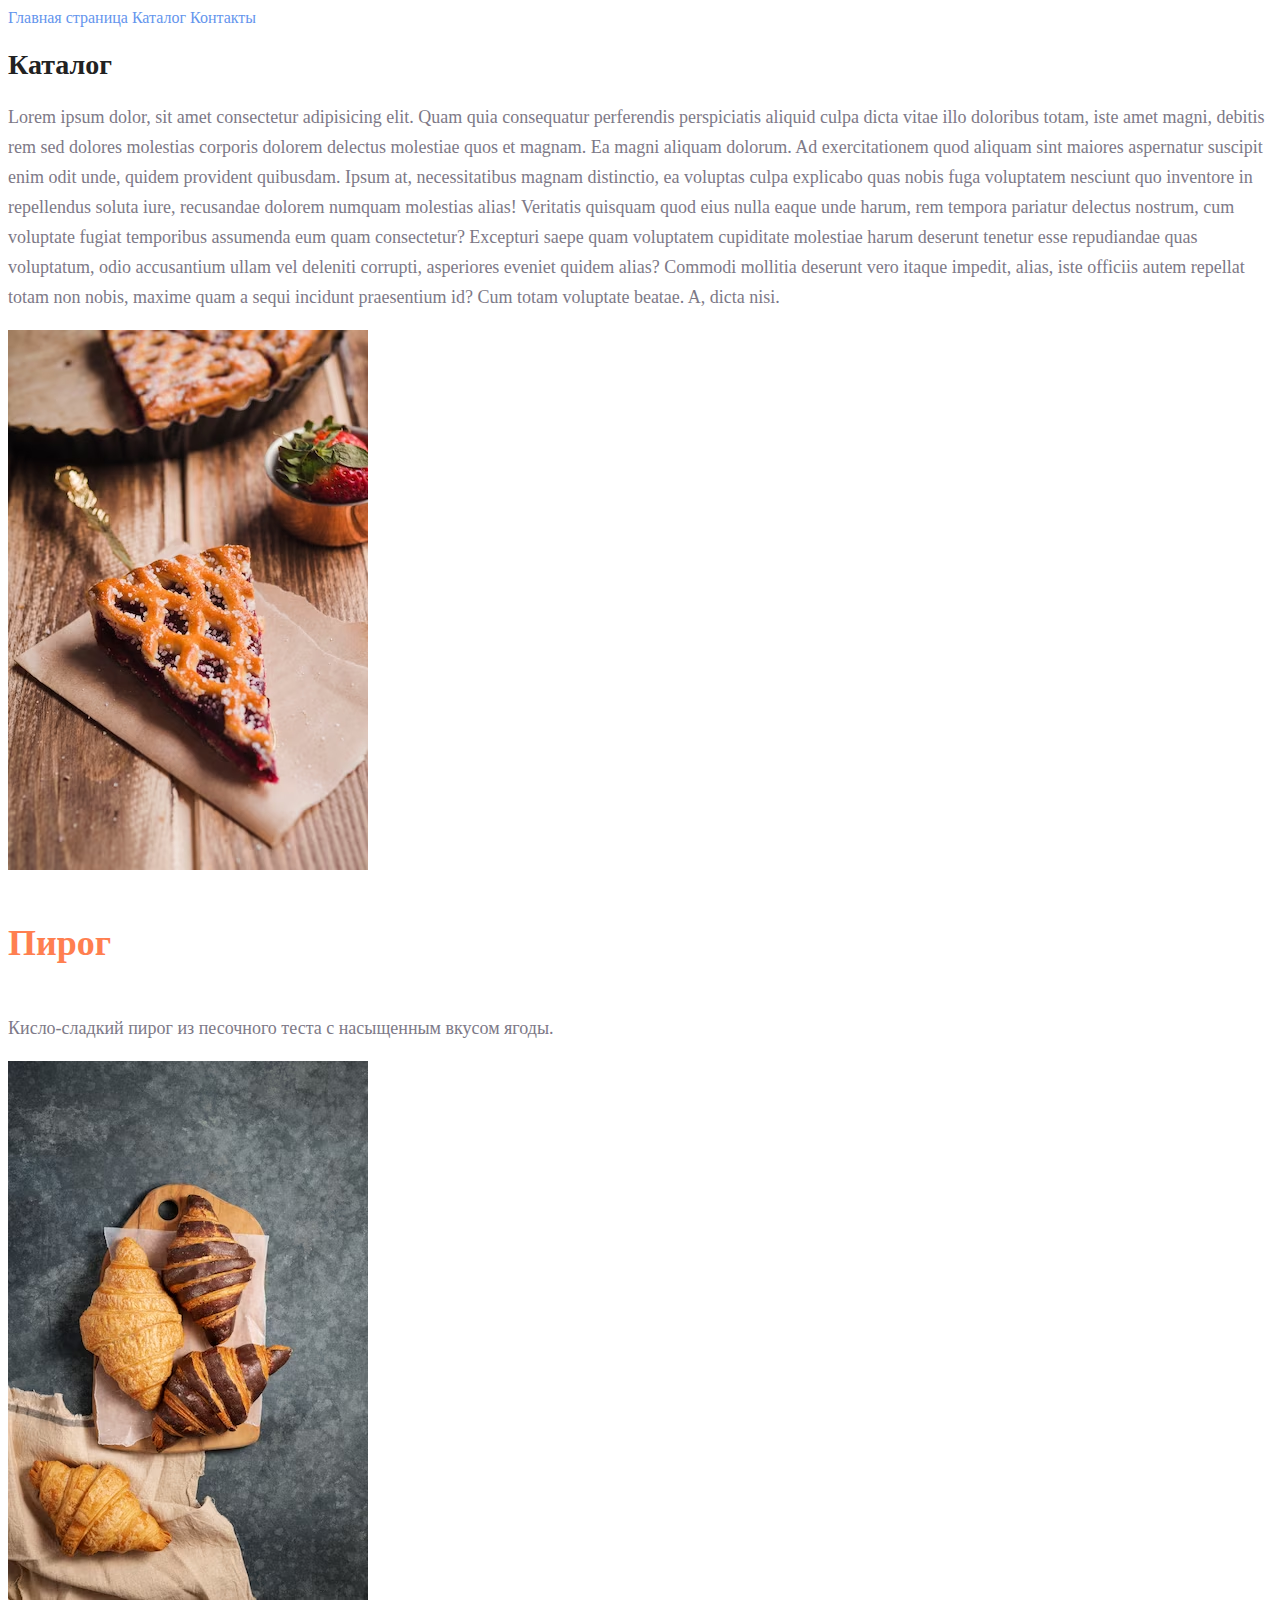
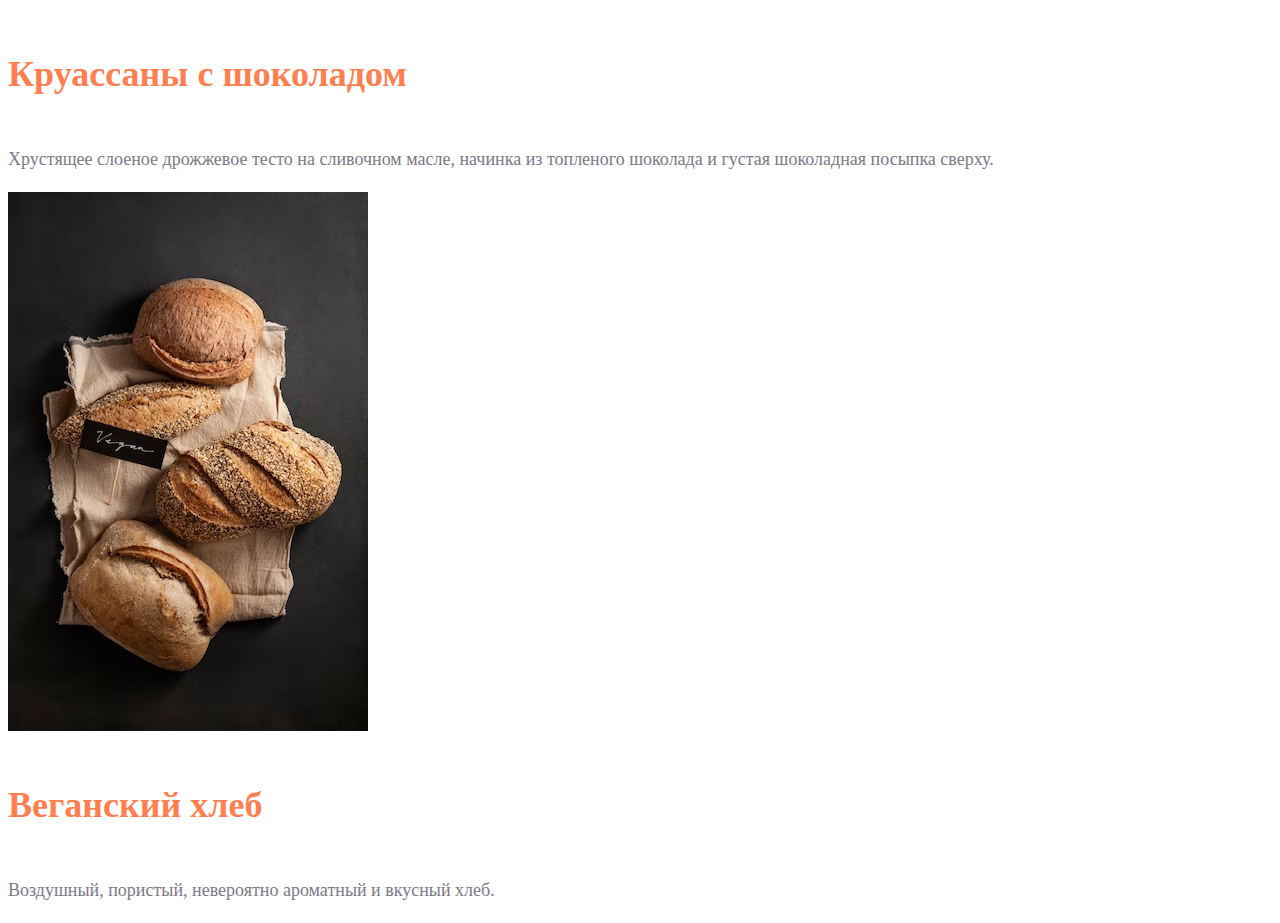
<file: HW2/catalog.html>
<!DOCTYPE html>
<html lang="ru">
<head>
    <meta charset="UTF-8">
    <meta name="viewport" content="width=
    , initial-scale=1.0">
    <title>Каталог</title>
    <link rel="stylesheet" href="./styles/style.css">
</head>
<body>
    <a class="menu" href="index.html">Главная страница</a>
    <a class="menu" href="catalog.html">Каталог</a>
    <a class="menu" href="contacts.html">Контакты</a>

    <h1 class="title">Каталог</h1>

    <p class="par">Lorem ipsum dolor, sit amet consectetur adipisicing elit. Quam quia consequatur perferendis perspiciatis aliquid culpa dicta vitae illo doloribus totam, iste amet magni, debitis rem sed dolores molestias corporis dolorem delectus molestiae quos et magnam. Ea magni aliquam dolorum. Ad exercitationem quod aliquam sint maiores aspernatur suscipit enim odit unde, quidem provident quibusdam. Ipsum at, necessitatibus magnam distinctio, ea voluptas culpa explicabo quas nobis fuga voluptatem nesciunt quo inventore in repellendus soluta iure, recusandae dolorem numquam molestias alias! Veritatis quisquam quod eius nulla eaque unde harum, rem tempora pariatur delectus nostrum, cum voluptate fugiat temporibus assumenda eum quam consectetur? Excepturi saepe quam voluptatem cupiditate molestiae harum deserunt tenetur esse repudiandae quas voluptatum, odio accusantium ullam vel deleniti corrupti, asperiores eveniet quidem alias? Commodi mollitia deserunt vero itaque impedit, alias, iste officiis autem repellat totam non nobis, maxime quam a sequi incidunt praesentium id? Cum totam voluptate beatae. A, dicta nisi.</p>

    <img src="./styles/images/slice-tasty-tart-with-jam_23-2147802436.avif">
    <h2 class="title_two">Пирог</h2>
    <p class="par">Кисло-сладкий пирог из песочного теста с насыщенным вкусом ягоды.</p>

    <img src="./styles/images/top-view-vegan-baked-products-arrangement_23-2150165991.avif">
    <h2 class="title_two">Круассаны с шоколадом</h2>
    <p class="par">Хрустящее слоеное дрожжевое тесто на сливочном масле, начинка из топленого шоколада и густая шоколадная посыпка сверху.</p>

    <img src="./styles/images/top-view-vegan-baked-products-arrangement_23-2150251747.avif">
    <h2 class="title_two">Веганский хлеб</h2>
    <p class="par">Воздушный, пористый, невероятно ароматный и вкусный хлеб.</p>


</body>
</html>
</file>
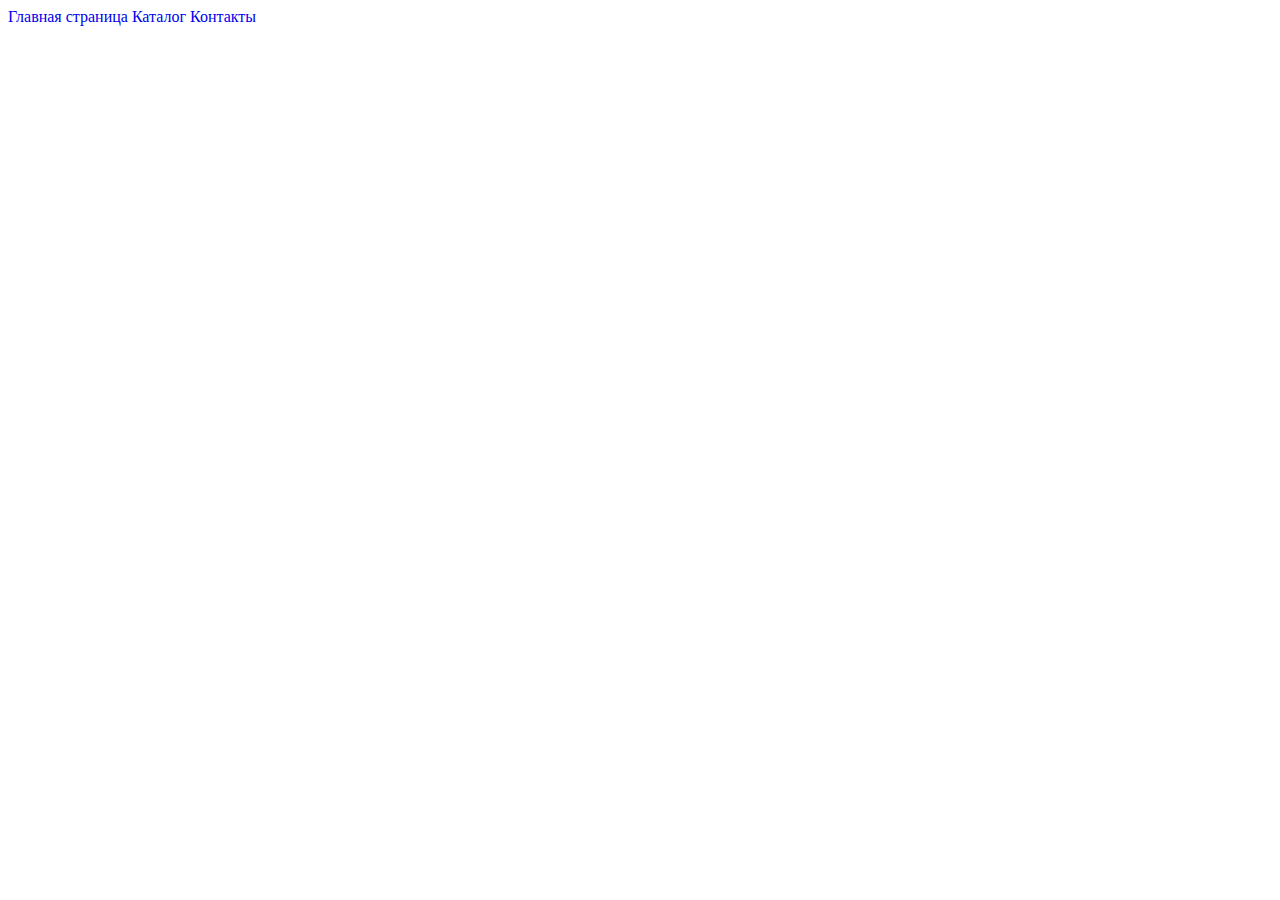
<file: HW2/contacts.html>
<!DOCTYPE html>
<html lang="ru">
<head>
    <meta charset="UTF-8">
    <meta name="viewport" content="width=device-width, initial-scale=1.0">
    <title>Контакты</title>
    <link rel="stylesheet" href="./styles/style.css">
</head>
<body>
    <a href="index.html">Главная страница</a>
    <a href="catalog.html">Каталог</a>
    <a href="contacts.html">Контакты</a>
    
</body>
</html>
</file>
<file: HW1/styles/style.css>
.title {
    font-size: 45px;
    line-height: normal;
    color: chocolate;
}

.description {
    color: blue;
    font-size: 30px;
    font-style: italic;
}
</file>
<file: HW2/styles/style.css>
a {
    text-decoration: none;
    }

.menu {
    color: cornflowerblue;
    font-size: 16px;
    line-height: 20px;
}

.title {
    color: #222222;
    font-size: 28px;
    line-height: 36px;
    font-weight: bold;
}

.par {
    font-style: normal;
    font-weight: 300;
    font-size: 18px;
    line-height: 30px;
    color: #7D7987;
}

.title_two {
    color: coral;
    font-style: normal;
    font-weight: 700;
    font-size: 36px;
    line-height: 80px;
}
</file>
<file: HW3/assets/styles/style.css>
@font-face{
    font-family: "Gilroy-Semibold";
    src: url("../fonts/gilroy-semibold.ttf");
    font-style: normal;
    font-weight: 400;
    }
    
    @font-face{
    font-family: "Gilroy-Bold";
    src: url("../fonts/gilroy-bold.ttf");
    font-style: normal;
    font-weight: 400;
    }
    
    @font-face{
    font-family: "Gilroy-Medium";
    src: url("../fonts/gilroy-medium.ttf");
    font-style: normal;
    font-weight: 400;
    }
    
    @font-face{
    font-family: "Gilroy-Regular";
    src: url("../fonts/gilroy-regular.ttf");
    font-style: normal;
    font-weight: 400;
    }

body {
    margin: 0;
}

h1, p {
    margin: 0;
}

.header {
    display: flex;
    justify-content: center;
    align-items: center;
    width: 1170px;
    height: 114px;
    margin-right: auto;
    margin-left: auto;
    margin-top: 40px;
}

.header-links {
    display: flex;
    justify-content: space-between;
    width: 533px;
    margin-left: 500px;
}

.header-item-home {
    text-decoration: none;
    color: #F25822;
    font-family: Gilroy-SemiBold;
    font-size: 14px;
    font-style: normal;
    line-height: normal;
}

.header-item {
    color: #000;
    font-family: Gilroy-Medium;
    text-decoration: none;
    font-size: 14px;
    font-style: normal;
    line-height: normal;
}

.intro {
    display: flex;
    gap: 40.94px;
    width: 1274px;
    height: 536px;
    margin-right: auto;
    margin-left: auto;
    align-items: center;
    justify-content: center;
}

.intro-title {
    color: #000;
    font-family: Gilroy-Bold;
    font-size: 60px;
    font-style: normal;
    line-height: normal;
    margin-bottom: 17px;
    width: 522px;
    height: 222px;
}

.intro-text {
    color: #888;
    font-family: Gilroy-Medium;
    font-size: 20px;
    font-style: normal;
    line-height: normal;
    margin-bottom: 37px;
    width: 466px;
    height: 48px;
}

.intro-button-wrapper {
    display: flex;
    gap: 72px;
    width: 374px;
    height: 94px;
    align-items: baseline;
}

.intro-button-start {
    color: #FFF;
    font-family: Gilroy-Bold;
    font-size: 15px;
    line-height: normal;
    width: 140px;
    height: 50px;
    border-radius: 50px;
    background: #F25822;
    border: none;

}

.intro-button {
    color: #AAA;
    font-family: Gilroy-Bold;
    font-size: 15px;
    font-style: normal;
    line-height: normal;
}

.logo {
    display: flex;
    justify-content: space-between;
    align-items: center;
    width: 1240px;
    gap: 48px;
    margin: 0 auto;
    margin-top: 105px;
}

.about {
    display: grid;
    grid-template-columns: repeat(3, 1fr);
    padding-top: 105px;
    padding-bottom: 105px;
    width: 1170px;
    gap: 30px;
    margin: auto;
}

.about_item {
    display: grid;
    border: 1px solid #000;
    padding: 40px 30px 25px 30px;
}

.about_title {
    margin: 0;
    color: #000;
    font-family: Gilroy-Bold;
    font-size: 24px;
    line-height: normal;
    margin-top: 25px;
}

.about_text {
    color: #666;
    font-family: Gilroy-Regular;
    font-size: 15px;
    line-height: 150%;
    width: 310px;
    height: 42px;
    margin-top: 25px;
}

.about_link {
    color: #000;
    font-family: Gilroy-Bold;
    font-size: 11px;
    line-height: 150%;
    margin-top: 25px;
}

/*.about_img {
    padding-top: 35px;
    padding-left: 41px;
    gap: 25px;
}*/


.services_background {
    background: #FAFAFA;    
}

.services {
    margin: 0 auto;
    width: 1170px;
    padding: 100px 0;
}

.header-section {
    display: grid;
    justify-content: center;
    text-align: center;
    max-width: 682px;
    margin: auto;
    margin-bottom: 55px;
}

.services_title_main {
    color: #000;
    font-family: Gilroy-Bold;
    font-size: 45px;
    line-height: normal;
}

.services_title_par{
    color: #666;
    font-family: Gilroy-Regular;
    font-size: 16px;
    line-height: 150%;
    padding-top: 19px;
}

.services_main {
    display: flex;
    justify-content: center;
    grid-template-columns: repeat(3, 1fr);
    padding-top: 31px;
    height: 616px;
    gap: 30px;
}


.services_choose {
    width: 370px;
    height: 549px;
    border: 1px solid #000;
    background: #FFF;
    margin: 0;
    display: grid;
    justify-items: center;
}
.services_img {
    width: 370px;
    height: 270px;
}

.services_title_choose {
    color: #000;
    font-family: Gilroy-Bold;
    font-size: 24px;
    line-height: normal;
    text-align: center;
}

.services_text {
    color: #AAA;
    font-family: Gilroy-Regular;
    font-size: 15px;
    font-style: normal;
    line-height: 150%;
    text-align: center;
}

.services_button {
    color: #FFF;
    text-align: center;
    font-family: Gilroy-Bold;
    font-size: 13px;
    font-style: normal;
    line-height: 150%;
    width: 150px;
    height: 50px;
    border-radius: 50px;
    background: #F25822;
    border: none;
    text-align: center;
}


.services_button_view {
    display: grid;
    justify-items: center;
    padding: 25px 30px 50px;
}
</file>
<file: sem11/assets/styles/style.css>
* {
	margin: 0;
	padding: 0;
	text-decoration: none;
}

body {
    box-sizing: border-box;
	scroll-behavior: smooth;
    font-family: 'Lato', sans-serif;
	font-style: normal;	
    line-height: normal;
}

.header {
    margin: 0 auto;
}

.header_item {
    background-color: #222222;
    display: flex;
    justify-content: space-between;
}

.logo{
    /*width: 1140px;*/
    display: flex;
    justify-content: space-between;
    align-items: center;
    padding-top: 18px;
    padding-bottom: 19px;
    margin: auto;
    margin-left: 231px;
}

.header_btn{
    display: flex;
    flex-direction: row;
    justify-content: space-between;
    width: 159px;
    /*margin: auto;*/
    padding-top: 26px;
    padding-bottom: 20px;
    margin-right: 240px;
}


#toggle {
    opacity: 0;
}

#toggle:checked~.menu_box {
    right: 0 !important;
}

.menu_btn {
    padding-right: 25px;
    cursor: pointer;
    /*width: 32px;
    height: 23px;*/
}

.menu_btn span,
.menu_btn span::after,
.menu_btn span::before {
    display: block;
    position: absolute;
    width: 32px;
    height: 3px;
    background-color: #e8e8e8;
    transition-duration: 0.25s;
}

.menu_btn span {
    margin-top: -5px;
}

.menu_btn span::before {
    content: "";
    top: -10px;
}

.menu_btn span::after {
    content: "";
    top: 10px;
}


.menu_box {
    display: flex;
    position: absolute;
    flex-direction: column;
    top: 75px;
    right: -200%;
    width: 232px;
    height: 634px;
    margin: 0;
    padding-top: 32px;
    padding-left: 33px;
    list-style: none;
    background-color: #ffffff;
    box-shadow: 2px 2px 6px rgba(0, 0, 0, 0.4);
    transition-duration: 0.25s;
    z-index: 10;
    cursor: pointer;
}

.menu_box h2 {
    font-weight: 700;
    font-size: 14px;
    line-height: 17px;
    color: #000000;
}

.menu_box h3 {
    font-weight: 400;
    font-size: 14px;
    line-height: 17px;
    color: #f16d7f;
    padding-top: 20px;
}

.menu_item {
    display: block;
    padding-left: 20px;
    padding-top: 12px;
    font-weight: 400;
    font-size: 14px;
    line-height: 17px;
    color: #6f6e6e;
    transition-duration: 0.25s;
}



.intro {
    background: #F1E4E6;
    display: flex;
    align-items: center;
    gap: 91px;
    margin-bottom: 65px;
    padding-left: calc(50% - 800px);
    padding-right: calc(50% - 800px);
}

.intro_title {
    border-left: 12px solid #F16D7F;
    padding-left: 16px;

}

.brand {
    font-size: 48px;
    font-weight: 900;  
}

.luxerious {
    padding-left: 1px;
    font-size: 32px;
    font-weight: 700;
}

.fashion {
    color: #F16D7F; 
}


.catalog {
    width: 1140px;
    margin: 0 auto;
}

.catalog_card {
    display: grid;
    /*height: 470px;*/
    grid-template-columns: 1fr 1fr 1fr;
    /*grid-template-rows: 1fr 1fr;*/
    gap: 30px;
    margin-top: 65px;
    margin-bottom: 96px;
}

.catalog_card_elem {
    position: relative;
    text-align: center;
    cursor: pointer;
}


.catalog_img {
    max-width: 100%;
}
.catalog_elem{
    position: absolute;
    top: 50%;
    left: 50%;
    transform: translate(-50%, -50%);
    width: 100%;
    height: 100%;
    display: flex;
    flex-direction: column;
    justify-content: center;
}

.card_big {
    grid-area: 2 / 1 / 3 / 4;
}

.catalog_elem p{
    color: #FFF;
    text-align: center;
    font-size: 16px;
    font-weight: 400;
    line-height: 19px;
}

.catalog_elem h2 {
    color: #F16D7F;
    font-size: 24px;
    font-weight: 700;
    line-height: 29px;
    text-align: center;
}

.capsule_header{
    text-align: center;
    padding-bottom: 57px;
}

.capsule_title {  
    color: #222;
    font-size: 30px;
    font-weight: 400;
}

.capsule_text {
    padding-top: 6px ;
    color: #9F9F9F;
    font-size: 14px;
    font-weight: 400;
}

.capsule_product{
    display: grid;
    grid-template-columns: 360px 360px 360px;
    gap: 30px;
    align-content: center;
    align-items: center;
    justify-content: center;
}


.capsule_card{
    display: flex;
    flex-direction: column;

}

.product{
    position: relative;
    cursor: pointer;
    width: 100%;
    height: 100%;
}

.product:hover::after {
    background: rgba(58, 56, 56, 0.86);
    content: '';
    position: absolute;
    top: 0;
    left: 0;
    width: 100%;
    height: 100%;
}

.product_btn {
    position: absolute;
    left: 50%;
    top: 50%;
    text-align: center;
    opacity: 0;
    transform: translate(-50%, -50%);
    transition: opacity .3s ease;
    color: #FFF;
    font-size: 14px;
    font-weight: 400;
    line-height: normal;
    border: 1px solid white;
    background-color: inherit;
    z-index: 2;
    padding: 12px;
    display: flex;
    justify-content: center;
    align-items: center;
    gap: 11px;
    cursor: pointer;
}

.product:hover .product_btn {
    opacity: 1;
    /*background: rgba(58, 56, 56, 0.86);*/
}

.product_text{
    background-color: #f8f8f8;
    padding-left: 16px;
    padding-right: 29px;
    padding-top: 24px;
    padding-bottom: 20px;
}


.product_text h2 {
    font-weight: 400;
    font-size: 13px;
    line-height: 16px;
    color: #000000;
}

.product_text p {
    margin-top: 12.6px;
    font-weight: 300;
    font-size: 14px;
    line-height: 17px;
    color: #5d5d5d;
}

.product_text h1 {
    margin-top: 18px;
    font-weight: 400;
    font-size: 16px;
    line-height: 19px;
    color: #f16d7f;
 
}

.all_button {
    display: flex;
    justify-content: center;

}

.button_button {
    margin-top: 63px;
    margin-bottom: 74px; 
    padding-top: 15px;
    padding-bottom: 14px;
    padding-left: 39px;
    padding-right: 39px; 
    background: #FFF ;  
    border: 1px solid #FF6A6A;  
    color: #F26376; 
    font-size: 16px;
    font-weight: 400;
    cursor: pointer; 
}

.button_button:hover {
    color: #FFFFFF;
    background: #F16D7F;
}

.about_info {
    margin: auto;
    background: #222224;
    display: flex;
    flex-direction: row;
    justify-content: center;
    gap: 30px;
}

.about_info_chapter {
    display: flex;
    flex-direction: column;
    align-items: center;
    margin-top: 103px;
    margin-bottom: 103px;
    width: 360px;
    height: 133px;
    justify-content: space-between;
}

.about_info_chapter h2{
    font-weight: 400;
    font-size: 19.96px;
    line-height: 24px;
    color: #FBFBFB;
}

.about_info_chapter p{
    font-weight: 300;
    /*font-size: 13.972px;*/
    line-height: 17px;
    text-align: center;
    color: #FBFBFB;
}

.about_contact{
    height: 448px;
    background-image: url(../img/contact/background.png);
    background-repeat: no-repeat;
    background-position: center;
    background-size: cover;
}   

.about_contacts {
    background: rgba(244, 244, 244, 0.7);
    height: 448px;
    display: flex;
    flex-direction: row;
    align-items: center;
    justify-content: center;
    gap: 223px;
}

.about_contact_woman{
    width: 360px;
    height: 225px;
    display: flex;
    flex-direction: column;
    align-items: center;
    justify-content: space-between;
}

.about_contact_woman p{
    font-weight: 400;
    font-size: 20px;
    line-height: 24px;
    text-align: center;
    color: #222224;
    height: 99px;
}

.about_contact_form{
    width: 557px;
    height: 142px;
    display: flex;
    flex-direction: column;
    align-items: center;
    justify-content: space-between;
}

.about_contact_form_text{
    text-align: center;
}

.about_contact_form_text h2{
    font-weight: 700;
    font-size: 24px;
    line-height: 40px;
    color: #222224;
}

.about_contact_form_text p{
    font-weight: 400;
    font-size: 18px;
    line-height: 30px;
    color: #222224;
}

.about_contact_form_button form{
    width: 356px;
    height: 49px;
    display: flex;
    justify-content: center;
}

.about_contact_form_button input{
    width: 256px;
    font-weight: 400;
    font-size: 14px;
    line-height: 17px;
    display: flex;
    align-items: center;
    color: #222224;
    opacity: 0.67;
    background: #E1E1E1;
    border-top-left-radius: 20px;
    border-bottom-left-radius: 20px;
    position: relative;
    z-index: 1;
    overflow: hidden;
    padding-left: 22px;
    border: none;
}

.about_contact_form_button button{
    width: 100px;
    height: 49px;
    font-weight: 400;
    font-size: 14px;
    line-height: 17px;
    display: flex;
    align-items: center;
    color: #FFFFFF;
    background: #F16D7F;
    cursor: pointer;
    border-top-right-radius: 20px;
    border-bottom-right-radius: 20px;
    vertical-align: middle;
    padding-left: 15px;
    border: none;
}

.footer_logo{
    height: 79px;
    align-items: center;
    background: #222224;
    display: flex;
    flex-direction: row;
    align-items: center;
    justify-content: space-between;
    padding-right: 230px;
}

.footer_logo p{
    font-weight: 400;
    font-size: 16px;
    line-height: 19px;
    color: #FBFBFB;
    margin-left: 235px;
}

.footer_icons{
    display: flex;
    gap: 7px;
    padding: 24px 0;
}

.social_item {
    width: 32px;
    height: 32px;
    background-color: #FFFFFF;
    display: flex;
    justify-content: center;
    align-items: center;
}

.social_item:hover{
    background-color: #F16D7F;
}

.social_logo {
    fill: black;
}

.social_logo:hover{
    fill: #FFFFFF;
}


@media (max-width: 1024px) {
    .header {
        max-width: 100%;
        /*padding-left: 16px;
        padding-right: 16px;*/
    }

    .header_btn{
        margin-right: 41px;
    }

    .logo {
        margin-left: 32px;
        margin-right: 32px;
    }

    .intro {
        display: flex;
        align-items: center;
        gap: 0;
    }

    .intro_img {
        height: 386px;
    }

    .intro_title {
        border-left: 12px solid #F16D7F;
    }

    .brand {
        padding-left: 5px;
        font-size: 44px;
    }

    .luxerious {
        padding-left: 5px;
        font-size: 24px;
    }

    .fashion {
        color: #F16D7F;
        font-size: 24px;  
    }

    .catalog {
        max-width: 100%;
    }

    .catalog_card {
        max-width: 100%;        
        gap: 20px;
        margin: 0 16px;
    }

    .capsule {
        margin-top: 110px;
    }

    .capsule_text {
        margin-top: 3px;
    }

    .capsule_product {
        display: grid;
        grid-template-columns: 1fr 1fr;
        gap: 16px;
        /*margin: 72px 16px 33px;*/
        margin-left: 16px;
        margin-right: 16px;
        margin-bottom: 33px;
    }

    .about_info{
        height: 610px;
        margin-top: 65px;
        display: flex;
        flex-direction: column;
        align-items: center;
        gap: 48px;
    }

    .about_info_chapter{
        margin: 0 auto;
    }

    .about_contact{
        height: 693px;
        margin: 0 auto;
        background-size: cover;
    }

    .about_contacts{
        height: 693px;
        display: flex;
        flex-direction: column;
        align-items: center;
        justify-content: center;
        gap: 48px;
    }

    .footer_logo{
        padding-right: 31px;
    }

    .footer_logo p{
        margin-left: 32px;
    }

    .footer_icons{
        margin-right: 23px;
    }
}


@media (min-width: 320px) and (max-width: 767px) {
    .header {
        max-width: 100%;
    }

    .header_btn {
        width: 32px;
        height: 23px;
        margin-right: 26px;
        overflow-x: hidden;
    }

    .logo {
        margin-left: 16px;
    }

    .profile{
        display: none;
    }

    .cart{
        display: none;
    }

    .intro {
        height: 363px;
        display: flex;
        align-items: center;
        justify-content: center;
    }

    .brand{
        font-size: 38px;
    }

    .luxerious{
        font-size: 20px;
    }

    .fashion{
        font-size: 20px;
    }

    .intro_img {
        display: none;
    }

    .catalog {
        max-width: 100%;
    }

    .catalog_card {
        grid-template-columns: 1fr;
        gap: 32px;
    }

    .card_big{
        grid-area: 4 / 1 / 5 / 2;
        height: 111px;
    }

    .big_img{
        height: 100%;
        width: 100%;
        object-fit: cover;
    }

    .capsule{
        margin-top: 64px;
    }

    .capsule_product {
        grid-template-columns: 1fr;
        margin-left: 8px;
        margin-right: 8px;
        margin-bottom: 41px;
    }

    .button_button{
        margin-top: 0px;
    }
    .about_info{
        display: flex;
        flex-direction: column;
        gap: 48px;
        padding: 48px 13px;
        margin-top: 0px;
    }
    .about_contact{
        height: 550px;
        display: flex;
        justify-content: center;
        align-items: center;
        gap: 59px;
        background-image: url(../img/contact/background_mobile.jpg);
        background-repeat: no-repeat;
        background-position: center;
        background-size: cover;
    }

    .about_contacts{
        height: 550px;
        background: none;
    }

    .about_contact_woman{
        margin-top: 64px;
    }

    .woman_img{
       margin-bottom: 29px; 
    }

    .about_contact_woman p{
        font-size: 18px;
    }

    .about_contact_form{
        margin-bottom: 109px;
    }

    .about_contact_form_text p{
        font-size: 14px;
    }

    .footer_logo{
        height: 143px;
        display: flex;
        flex-direction: column-reverse;
        align-items: center;
        padding-right: 0px;
    }

    .footer_logo p{
        margin-bottom: 9px;
    }

    .footer_icons{
        margin-right: 0px;
        padding-bottom: 40px;
        padding-top: 43px;
    }
}
</file>
